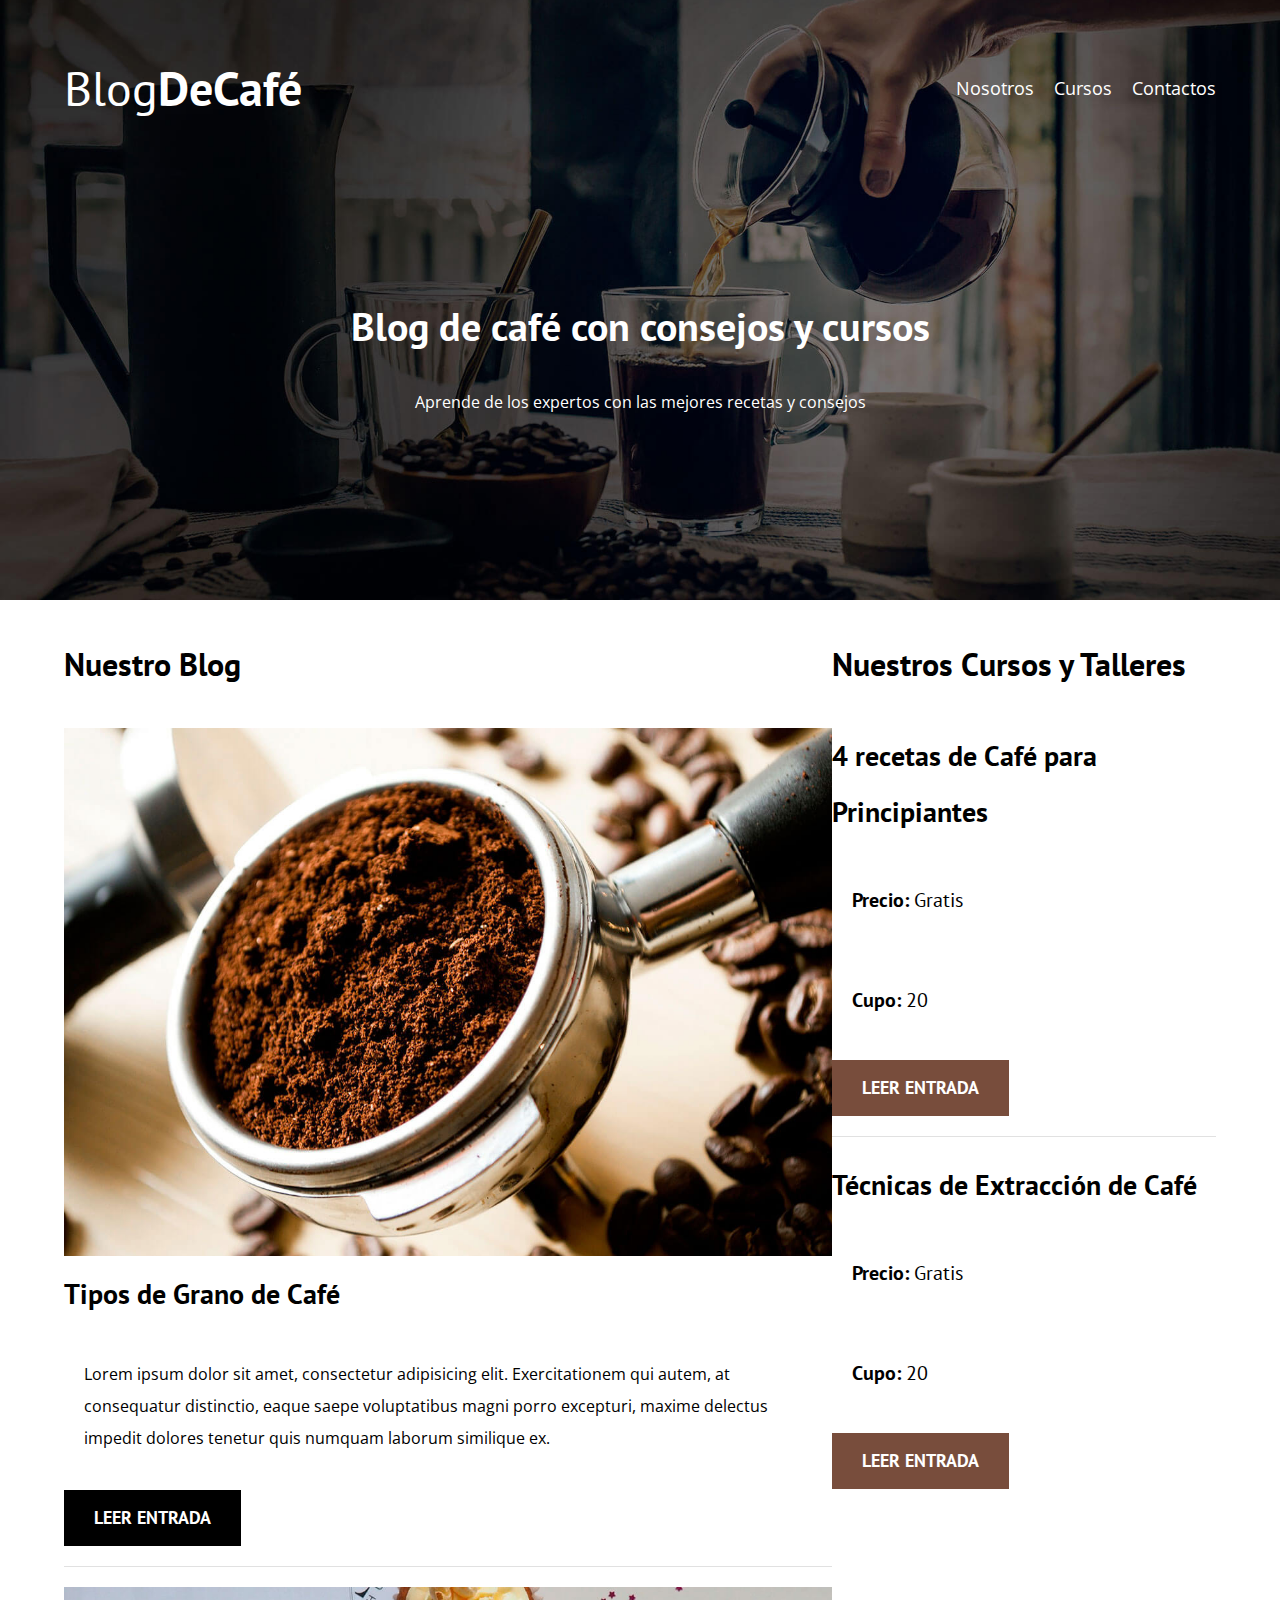
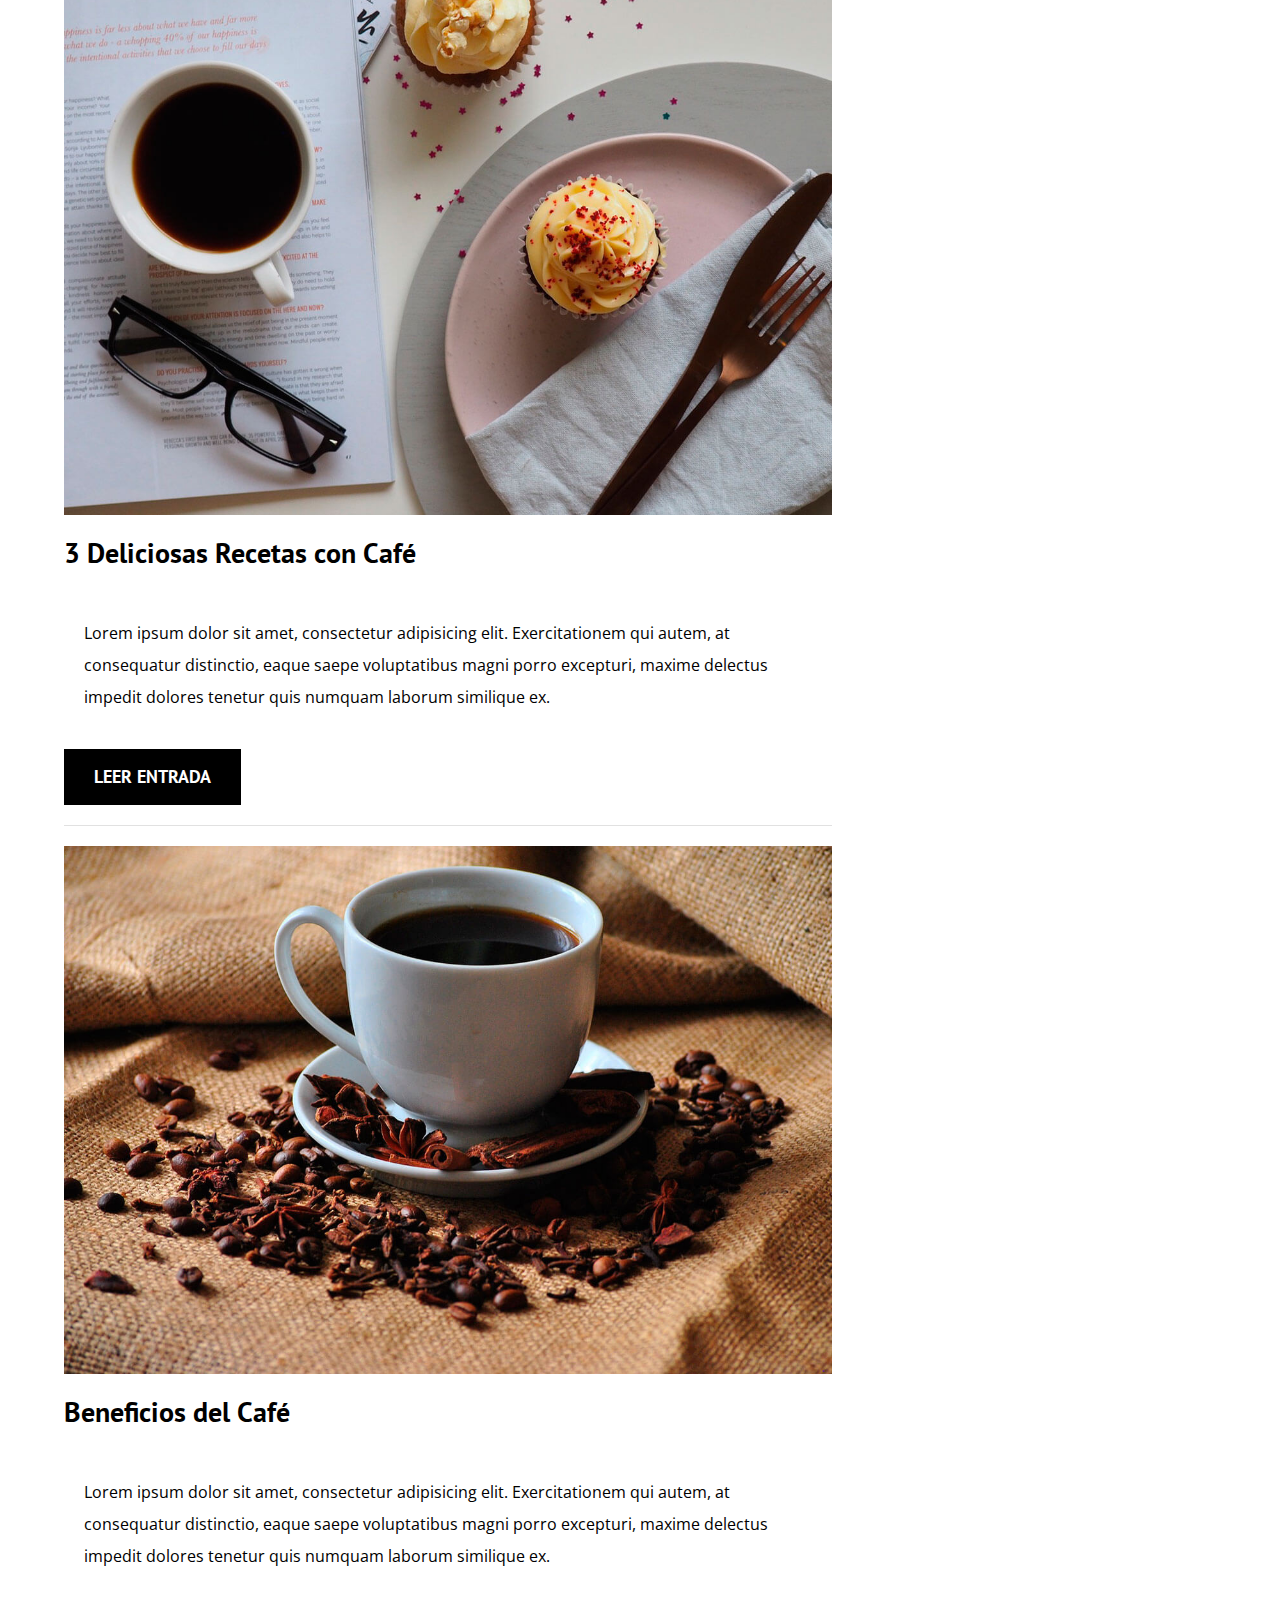
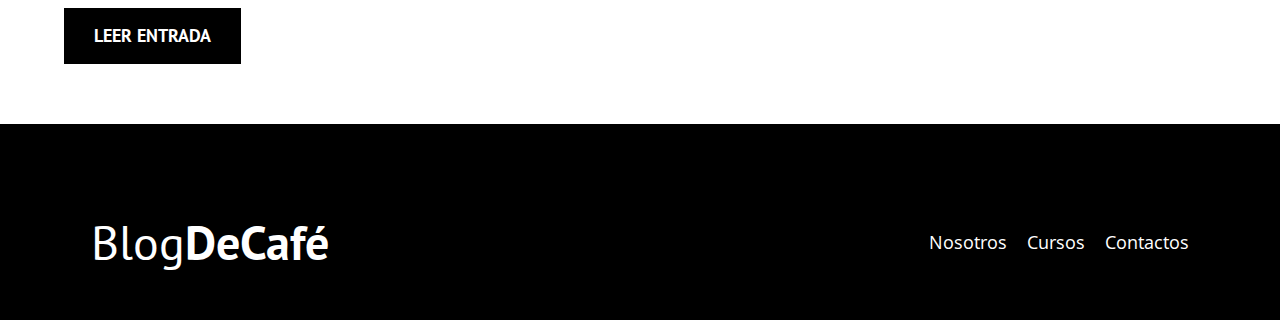
<file: blogdecafe_inicio/index.html>
<!DOCTYPE html>
<html lang="es">
<head>
    <meta charset="UTF-8">
    <meta name="viewport" content="width=device-width, initial-scale=1.0">
    <title>BlogdeCafé</title>
    <link rel="stylesheet" href="css/normalize.css">
    <link href="https://fonts.googleapis.com/css2?family=Open+Sans&family=PT+Sans:wght@400;700&display=swap" rel="stylesheet">
    <link rel="stylesheet" href="css/style.css">
   
</head>
<body>

    <header class="header">

    
    <div class="contenedor">
        <div class="barra">
            <a class="logo" href="index.html">
                <h1 class="logo__nombre no-margin centrar-texto">Blog<span class="logo__bold">DeCafé</span></h1>
            </a>
            <nav class="navegacion">
                <a href="nosotros.html" class="navegacion__enlance">Nosotros</a>
                <a href="cursos.html" class="navegacion__enlance">Cursos</a>
                <a href="contacto.html" class="navegacion__enlance">Contactos</a>
            </nav>
        </div>

    </div>    
    <div class="header__texto">
        <h2 class="no-margin">Blog de café con consejos y cursos</h2>
        <p class="no-margin">Aprende de los expertos con las mejores recetas y consejos</p>
    </div>
    </header>
    <div class="contenedor contenido-principal">
        <main class="Blog">
            <h3>Nuestro Blog</h3>
            <article class="entrada">
                <div class="entrada__imagen">
                    <img src="img/blog1.jpg" alt="imagen blog">
                </div>

                <div class="entrada__contenido">
                    <h4 class="no-margin">Tipos de Grano de Café</h4>
                    <p>Lorem ipsum dolor sit amet, consectetur adipisicing elit. Exercitationem qui autem, at consequatur distinctio, eaque saepe voluptatibus magni porro excepturi,
                         maxime delectus impedit dolores tenetur quis numquam laborum similique ex.</p>
                    <a href="entrada.html" class="boton boton--primario">Leer entrada</a>
                </div>
            </article>
            <article class="entrada">
                <div class="entrada__imagen">
                    <img src="img/blog2.jpg" alt="imagen blog">
                </div>

                <div class="entrada__contenido">
                    <h4 class="no-margin">3 Deliciosas Recetas con Café</h4>
                    <p>Lorem ipsum dolor sit amet, consectetur adipisicing elit. Exercitationem qui autem, at consequatur distinctio, eaque saepe voluptatibus magni porro excepturi,
                         maxime delectus impedit dolores tenetur quis numquam laborum similique ex.</p>
                    <a href="entrada.html" class="boton boton--primario">Leer entrada</a>
                </div>
            </article>
            <article class="entrada">
                <div class="entrada__imagen">
                    <img src="img/blog3.jpg" alt="imagen blog">
                </div>

                <div class="entrada__contenido">
                    <h4 class="no-margin">Beneficios del Café</h4>
                    <p>Lorem ipsum dolor sit amet, consectetur adipisicing elit. Exercitationem qui autem, at consequatur distinctio, eaque saepe voluptatibus magni porro excepturi,
                         maxime delectus impedit dolores tenetur quis numquam laborum similique ex.</p>
                    <a href="entrada.html" class="boton boton--primario">Leer entrada</a>
                </div>
            </article>
        </main>

        <aside class="sidebar">
            <h3>Nuestros Cursos y Talleres</h3>
            <ul class="cursos no-padding">
                <li class="widget-curso">
                    <h4 class="no-margin">4 recetas de Café para Principiantes</h4>
                        <p class="widget-curso__label">Precio:
                            <span class="widget-curso__info">Gratis</span>
                        </p>
                        <p class="widget-curso__label">Cupo:
                            <span class="widget-curso__info">20</span>
                        </p>
                        <a href="entrada.html" class="boton boton--secundario">Leer entrada</a>
                </li>

                <li class="widget-curso">
                    <h4 class="no-margin">Técnicas de Extracción de Café</h4>
                        <p class="widget-curso__label">Precio:
                            <span class="widget-curso__info">Gratis</span>
                        </p>
                        <p class="widget-curso__label">Cupo:
                            <span class="widget-curso__info">20</span>
                        </p>
                        <a href="entrada.html" class="boton boton--secundario">Leer entrada</a>
                </li>
                
            </ul>
        </aside>
    </div>
    <footer class="footer">
        <div class="contenedor">
            <div class="barra">
            <a class="logo" href="index.html">
                <h1 class="logo__nombre no-margin centrar-texto">Blog<span class="logo__bold">DeCafé</span></h1>
            </a>
            <nav class="navegacion">
                <a href="nosotros.html" class="navegacion__enlance">Nosotros</a>
                <a href="cursos.html" class="navegacion__enlance">Cursos</a>
                <a href="contacto.html" class="navegacion__enlance">Contactos</a>
            </nav>
        </div>
        </div>
    </footer>
</body>
</html>
</file>
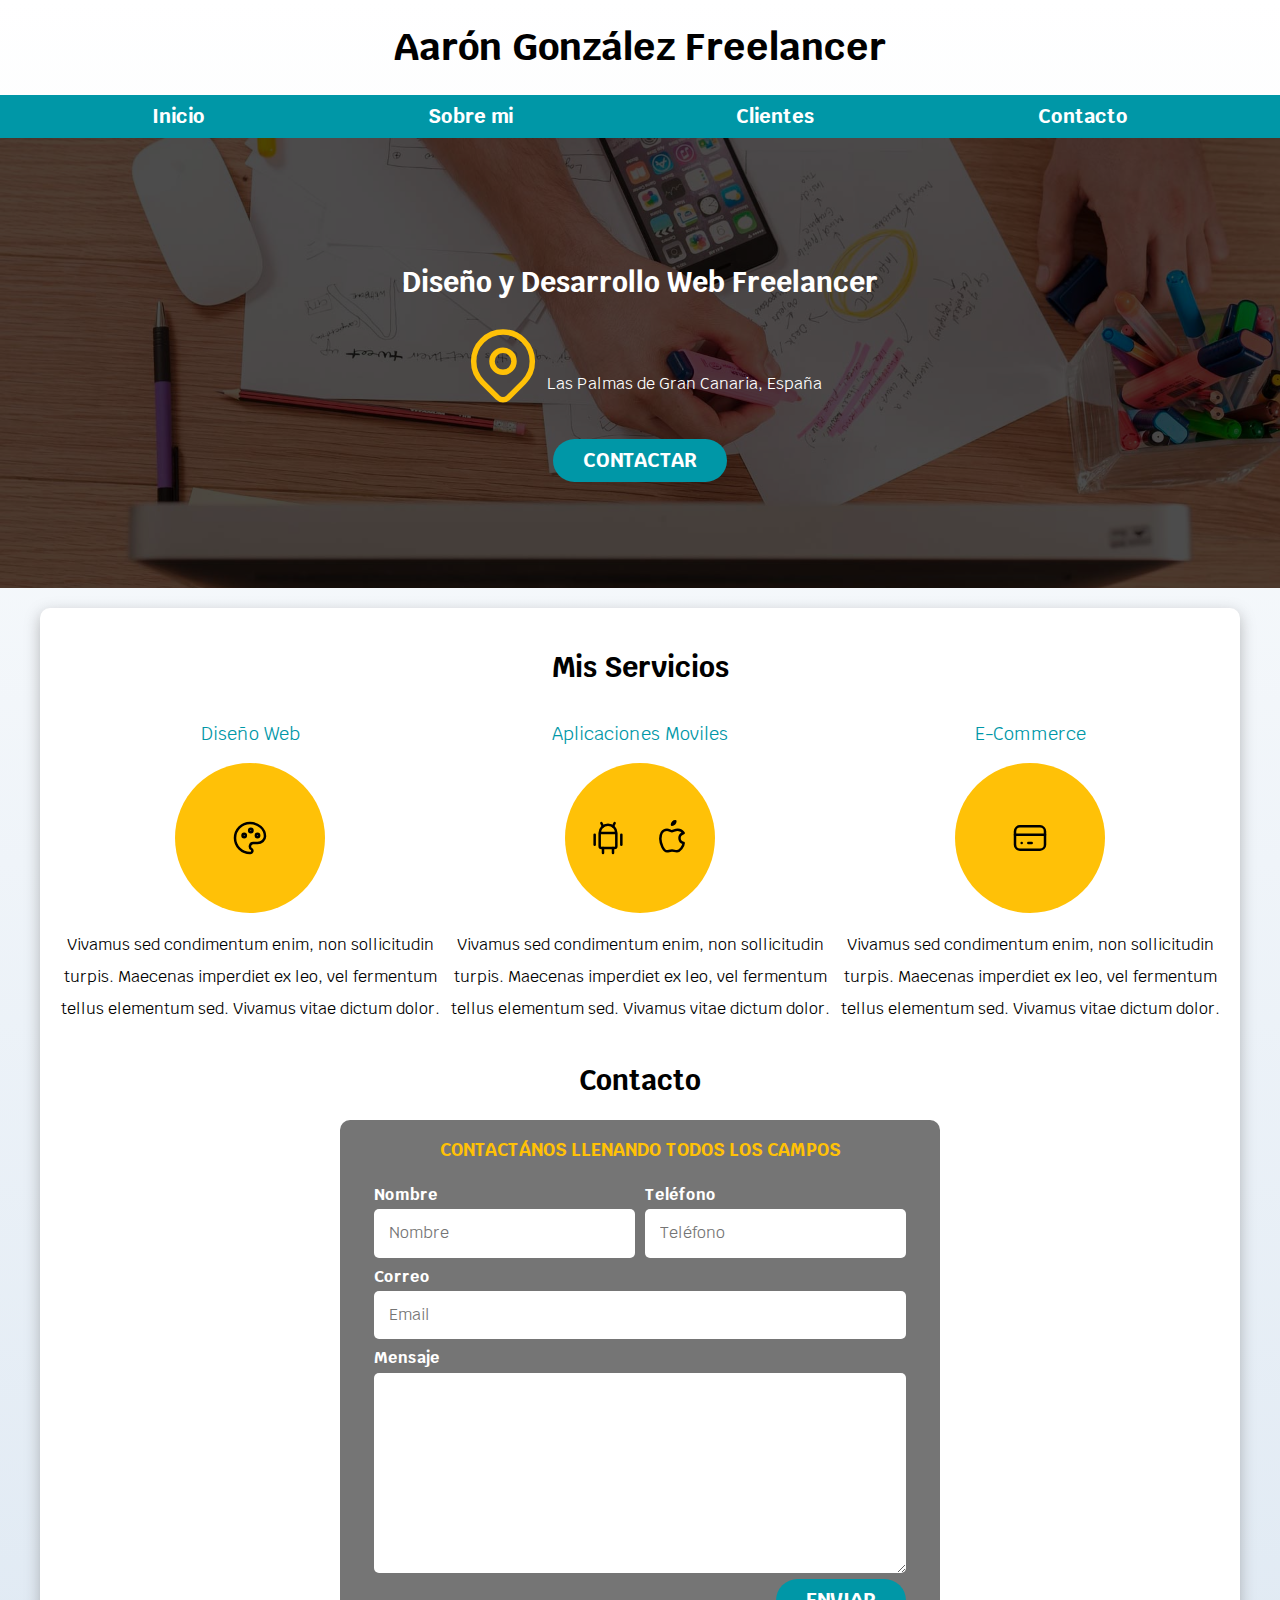
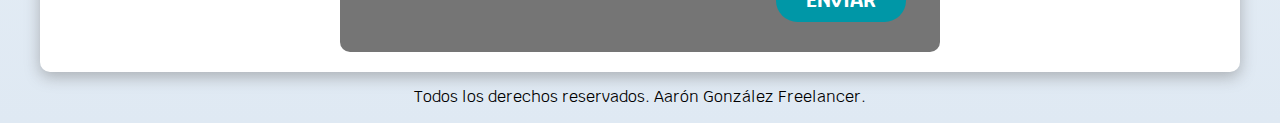
<file: freelancer/index.html>
<!DOCTYPE html>
<html lang="es">
<head>
    <meta charset="UTF-8">
    <meta name="viewport" content="width=device-width, initial-scale=1.0">
    <title>FreelancerWeb</title>
    <link rel="preload" href="/freelancer/css/normalize.css" as="style">
    <link rel="stylesheet" href="/freelancer/css/normalize.css">
    <link href="https://fonts.googleapis.com/css2?family=Krub:wght@400;700&display=swap" rel="stylesheet">
    <link rel="preload" href="/freelancer/css/styles.css" as="style">
    <link rel="stylesheet" href="/freelancer/css/styles.css">
</head>
<body>
    <header>
        <h1 class="titulo">Aarón González Freelancer</h1>
    </header>
        <div class="nav-bg">
            <nav class="navegacion-principal contenedor">
                <a href="#">Inicio</a>
                <a href="#">Sobre mi</a>
                <a href="#">Clientes</a>
                <a href="#">Contacto</a>
            </nav>
        </div> 
     <section class="hero">
        <div class=" contenido-hero">
            <h2>Diseño y Desarrollo Web Freelancer</h2>

            <div class="ubicacion">
                <svg xmlns="http://www.w3.org/2000/svg" class="icon icon-tabler icon-tabler-map-pin" width="88" height="88" viewBox="0 0 24 24" stroke-width="1.5" stroke="#FFC107" fill="none" stroke-linecap="round" stroke-linejoin="round">
                    <path stroke="none" d="M0 0h24v24H0z" fill="none"/>
                    <path d="M9 11a3 3 0 1 0 6 0a3 3 0 0 0 -6 0" />
                    <path d="M17.657 16.657l-4.243 4.243a2 2 0 0 1 -2.827 0l-4.244 -4.243a8 8 0 1 1 11.314 0z" />
                </svg>
                <P>Las Palmas de Gran Canaria, España</P>  
            </div>
            
             

             <a class="boton" href="#">Contactar</a>
        </div>
     </section>
    
     <main class="contenedor sombra">

        <h2>Mis Servicios</h2>
        <div class="servicios">
            <section class="servicio">

               <h3>Diseño Web</h3>
               <div class="iconos">
                    <svg xmlns="http://www.w3.org/2000/svg" class="icon icon-tabler icon-tabler-palette" width="40" height="40" viewBox="0 0 24 24" stroke-width="1.5" stroke="#000000" fill="none" stroke-linecap="round" stroke-linejoin="round">
                        <path stroke="none" d="M0 0h24v24H0z" fill="none"/>
                        <path d="M12 21a9 9 0 0 1 0 -18c4.97 0 9 3.582 9 8c0 1.06 -.474 2.078 -1.318 2.828c-.844 .75 -1.989 1.172 -3.182 1.172h-2.5a2 2 0 0 0 -1 3.75a1.3 1.3 0 0 1 -1 2.25" />
                        <path d="M8.5 10.5m-1 0a1 1 0 1 0 2 0a1 1 0 1 0 -2 0" />
                        <path d="M12.5 7.5m-1 0a1 1 0 1 0 2 0a1 1 0 1 0 -2 0" />
                        <path d="M16.5 10.5m-1 0a1 1 0 1 0 2 0a1 1 0 1 0 -2 0" />
                    </svg>
                    
                </div> 
                <p>Vivamus sed condimentum enim, non sollicitudin turpis. Maecenas imperdiet ex leo, vel fermentum tellus elementum sed. Vivamus vitae dictum dolor.</p>   
            </section>
        
            <section class="servicio"> 
                <h3>Aplicaciones Moviles</h3>
                <div class="iconos">
                    <svg xmlns="http://www.w3.org/2000/svg" class="icon icon-tabler icon-tabler-brand-android" width="40" height="40" viewBox="0 0 24 24" stroke-width="1.5" stroke="#000000" fill="none" stroke-linecap="round" stroke-linejoin="round">
                        <path stroke="none" d="M0 0h24v24H0z" fill="none"/>
                        <path d="M4 10l0 6" />
                        <path d="M20 10l0 6" />
                        <path d="M7 9h10v8a1 1 0 0 1 -1 1h-8a1 1 0 0 1 -1 -1v-8a5 5 0 0 1 10 0" />
                        <path d="M8 3l1 2" />
                        <path d="M16 3l-1 2" />
                        <path d="M9 18l0 3" />
                        <path d="M15 18l0 3" />
                    </svg>
                    <svg xmlns="http://www.w3.org/2000/svg" class="icon icon-tabler icon-tabler-brand-apple" width="40" height="40" viewBox="0 0 24 24" stroke-width="1.5" stroke="#000000" fill="none" stroke-linecap="round" stroke-linejoin="round">
                        <path stroke="none" d="M0 0h24v24H0z" fill="none"/>
                        <path d="M9 7c-3 0 -4 3 -4 5.5c0 3 2 7.5 4 7.5c1.088 -.046 1.679 -.5 3 -.5c1.312 0 1.5 .5 3 .5s4 -3 4 -5c-.028 -.01 -2.472 -.403 -2.5 -3c-.019 -2.17 2.416 -2.954 2.5 -3c-1.023 -1.492 -2.951 -1.963 -3.5 -2c-1.433 -.111 -2.83 1 -3.5 1c-.68 0 -1.9 -1 -3 -1z" />
                        <path d="M12 4a2 2 0 0 0 2 -2a2 2 0 0 0 -2 2" />
                    </svg>
                    
                </div>
                <p>Vivamus sed condimentum enim, non sollicitudin turpis. Maecenas imperdiet ex leo, vel fermentum tellus elementum sed. Vivamus vitae dictum dolor.</p>
            </section>
       
            <section class="servicio">
                <h3>E-Commerce</h3>
                <div class="iconos">
                    <svg xmlns="http://www.w3.org/2000/svg" class="icon icon-tabler icon-tabler-credit-card" width="40" height="40" viewBox="0 0 24 24" stroke-width="1.5" stroke="#000000" fill="none" stroke-linecap="round" stroke-linejoin="round">
                        <path stroke="none" d="M0 0h24v24H0z" fill="none"/>
                        <path d="M3 5m0 3a3 3 0 0 1 3 -3h12a3 3 0 0 1 3 3v8a3 3 0 0 1 -3 3h-12a3 3 0 0 1 -3 -3z" />
                        <path d="M3 10l18 0" />
                        <path d="M7 15l.01 0" />
                        <path d="M11 15l2 0" />
                    </svg> 
                </div>
                <p>Vivamus sed condimentum enim, non sollicitudin turpis. Maecenas imperdiet ex leo, vel fermentum tellus elementum sed. Vivamus vitae dictum dolor.</p>
            </section>
        </div><!--class servicios-->
    

    
        <section>
            <h2>Contacto</h2>

            <form class="formulario">
                <fieldset>
                    <legend>Contactános llenando todos los campos </legend>

                    <div class="contenedor-campos">
                        <div class="campo">
                            <label for="">Nombre</label>
                            <input class="input-text" type="text" placeholder="Nombre">
                        </div>

                        <div class="campo">
                            <label for="">Teléfono</label>
                            <input class="input-text" type="tel" placeholder="Teléfono">
                        </div>

                        <div class="campo">
                            <label for="">Correo</label>
                            <input class="input-text" type="email" placeholder="Email">
                        </div>

                        <div class="campo">
                            <label for="">Mensaje</label>
                            <textarea class="input-text" ></textarea>
                        </div>
                    </div><!--contenedor-campos-->
                    <div class="alinear-derecha flex">
                        <input type="submit" value="Enviar" class="boton w-100">
                    </div>
                    
                </fieldset>
            </form>
        </section>
    </main>
    <footer class="footer"> 
    <p>Todos los derechos reservados. Aarón González Freelancer.</p>
    </footer>

</body>
</html>
</file>
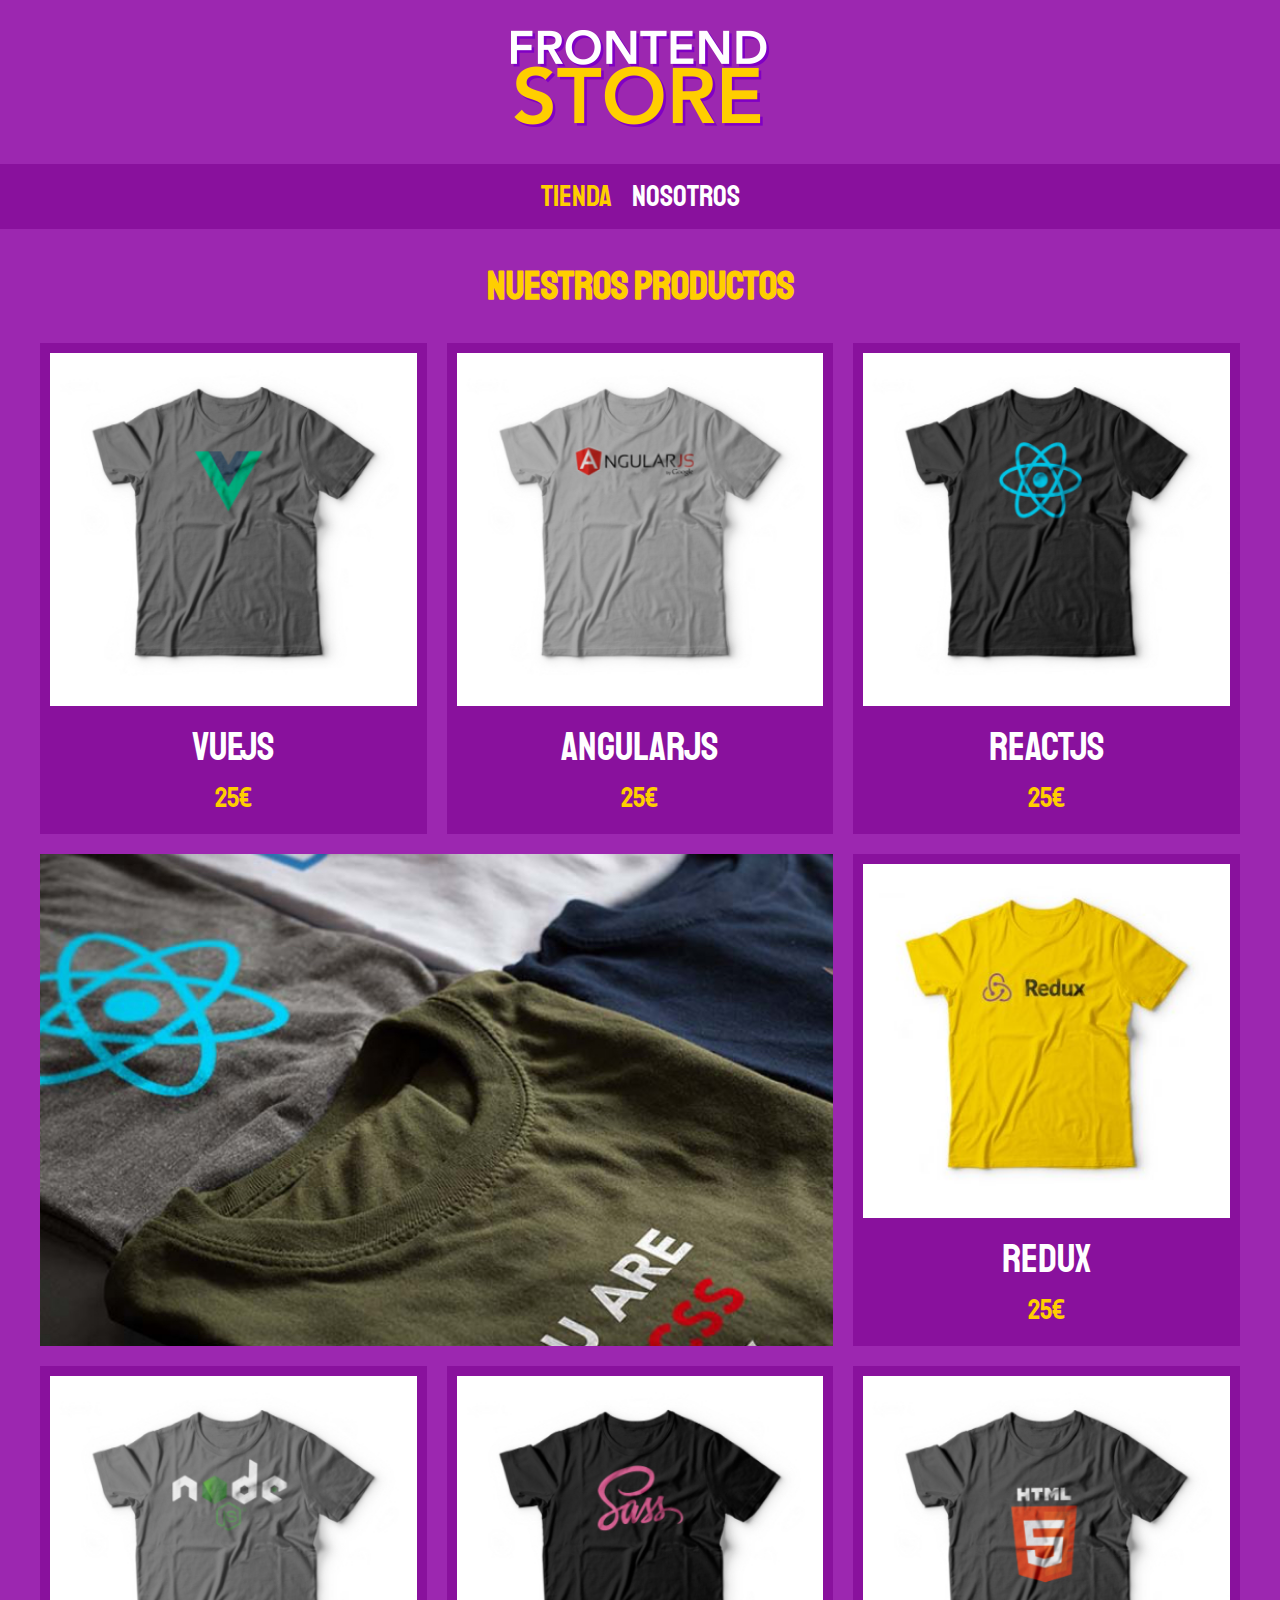
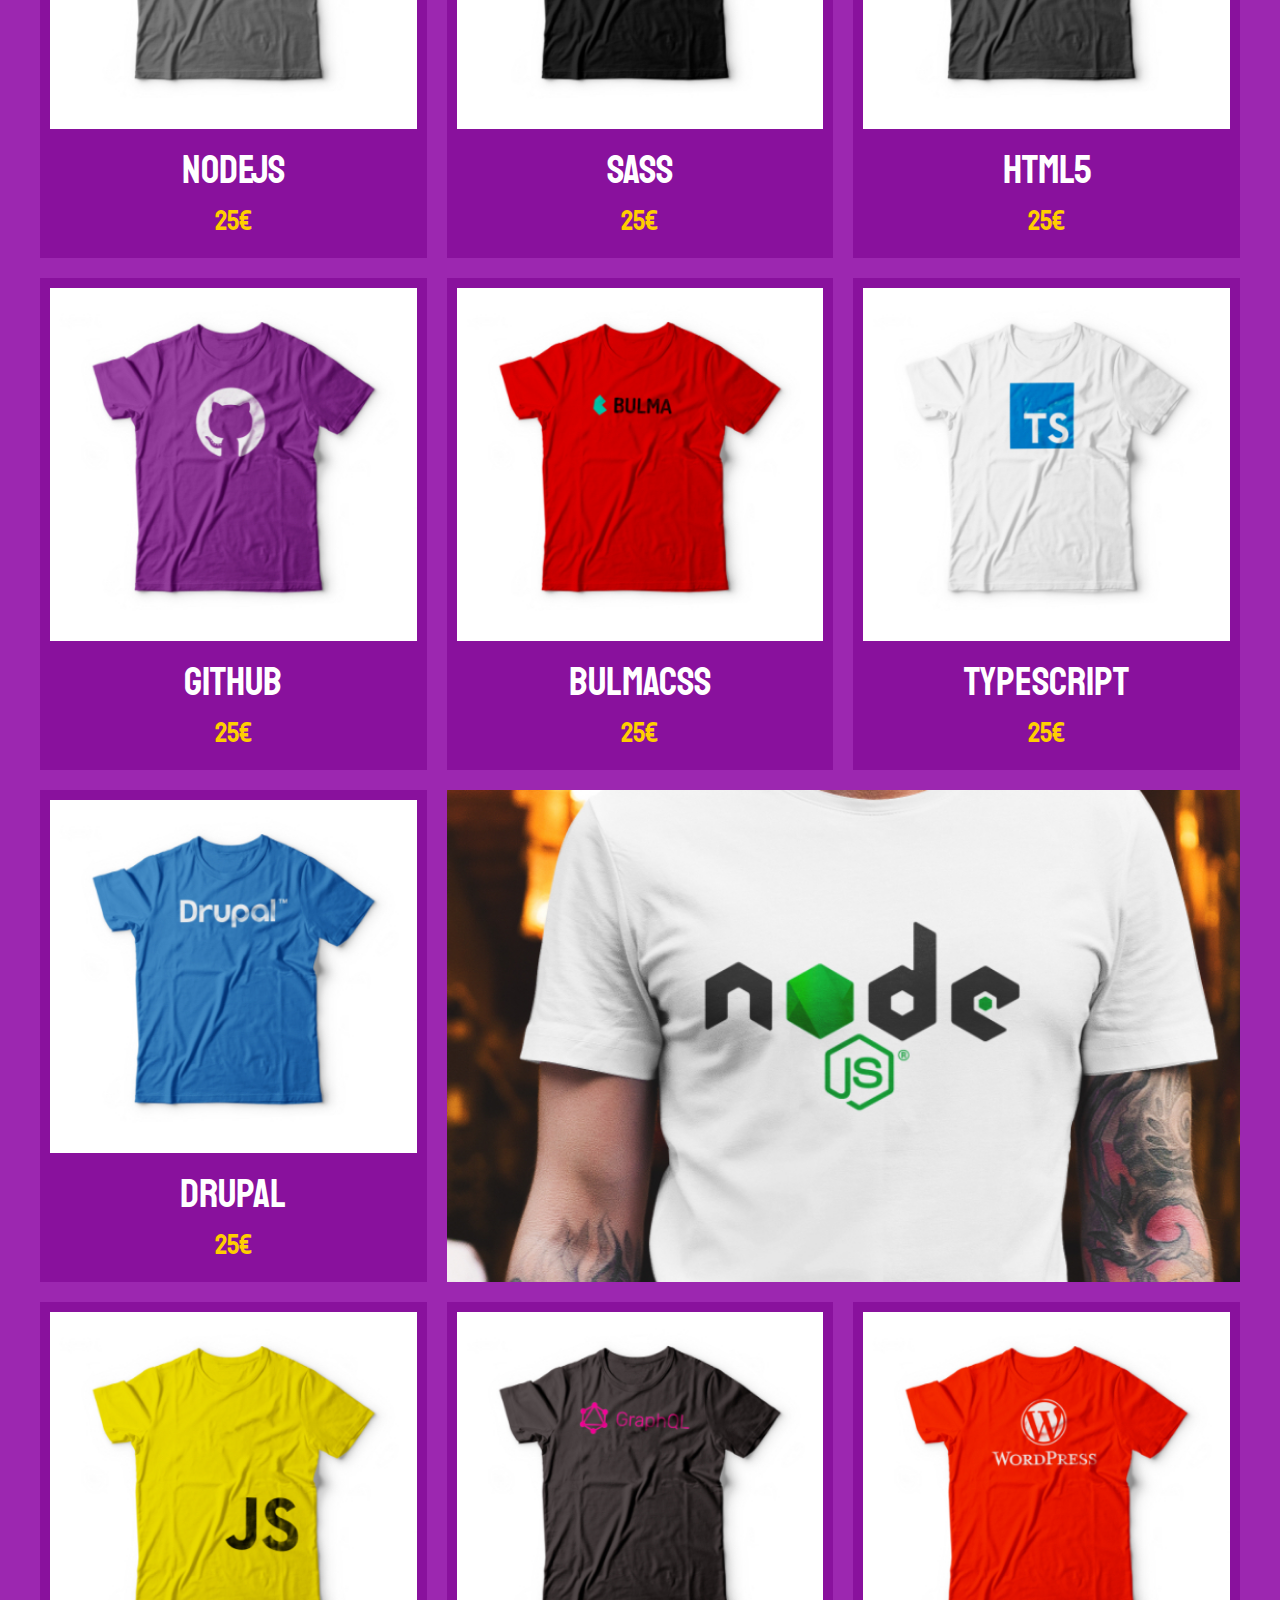
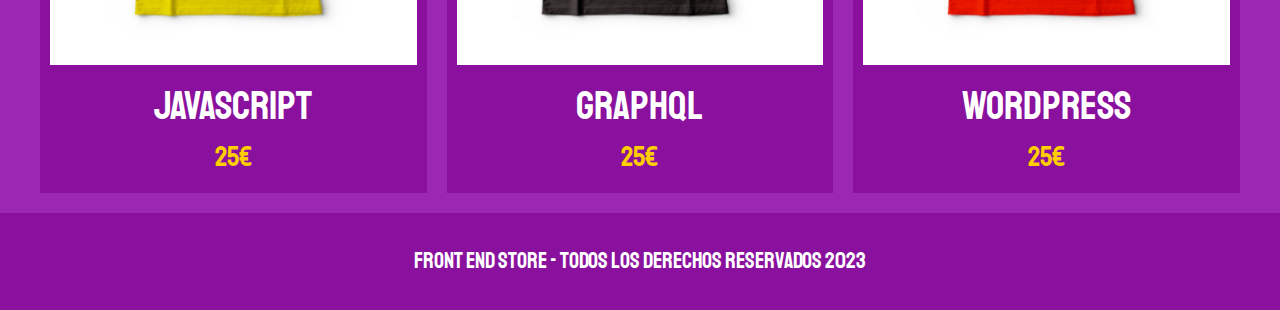
<file: Frontendstore/index.html>
<!DOCTYPE html>
<html lang="es">
<head>
    <meta charset="UTF-8">
    <meta name="viewport" content="width=device-width, initial-scale=1.0">
    <title>FrontEnd Store</title>
    <link rel="stylesheet" href="css/normalize.css">
    <link rel="stylesheet" href="css/styles.css">
    <link rel="preconnect" href="https://fonts.googleapis.com">
    <link rel="preconnect" href="https://fonts.gstatic.com" crossorigin>
    <link href="https://fonts.googleapis.com/css2?family=Staatliches&display=swap" rel="stylesheet"> 
</head>
<body>
    <header class="header">
        <a href="index.html">
            <img class="header__logo" src="media/img/logo.png" alt="Logo">
        </a>
    </header>

    <nav class="navegacion">
        <a class="navegacion__enlance navegacion__enlance--activo" href="index.html">Tienda</a>
        <a class="navegacion__enlance" href="nosotros.html">Nosotros</a>
    </nav>

    <main class="contenedor">
        <h1>Nuestros Productos</h1>
        <div class="grid">
            <div class="producto">
                <a href="producto.html">
                    <img class="producto__imagen" src="media/img/1.jpg" alt="camisa">
                    <div class="producto__informacion">
                        <p class="producto__nombre">VueJs</p>
                        <p class="producto__precio">25€</p>
                    </div>
                </a>
            </div><!--.producto-->
            <div class="producto">
                <a href="producto.html">
                    <img class="producto__imagen" src="media/img/2.jpg" alt="camisa">
                    <div class="producto__informacion">
                        <p class="producto__nombre">AngularJs</p>
                        <p class="producto__precio">25€</p>
                    </div>
                </a>
            </div><!--.producto-->
            <div class="producto">
                <a href="producto.html">
                    <img class="producto__imagen" src="media/img/3.jpg" alt="camisa">
                    <div class="producto__informacion">
                        <p class="producto__nombre">ReactJs</p>
                        <p class="producto__precio">25€</p>
                    </div>
                </a>
            </div><!--.producto-->
            <div class="producto">
                <a href="producto.html">
                    <img class="producto__imagen" src="media/img/4.jpg" alt="camisa">
                    <div class="producto__informacion">
                        <p class="producto__nombre">Redux</p>
                        <p class="producto__precio">25€</p>
                    </div>
                </a>
            </div><!--.producto-->
            <div class="producto">
                <a href="producto.html">
                    <img class="producto__imagen" src="media/img/5.jpg" alt="camisa">
                    <div class="producto__informacion">
                        <p class="producto__nombre">NodeJs</p>
                        <p class="producto__precio">25€</p>
                    </div>
                </a>
            </div><!--.producto-->
            <div class="producto">
                <a href="producto.html">
                    <img class="producto__imagen" src="media/img/6.jpg" alt="camisa">
                    <div class="producto__informacion">
                        <p class="producto__nombre">SASS</p>
                        <p class="producto__precio">25€</p>
                    </div>
                </a>
            </div><!--.producto-->
            <div class="producto">
                <a href="producto.html">
                    <img class="producto__imagen" src="media/img/7.jpg" alt="camisa">
                    <div class="producto__informacion">
                        <p class="producto__nombre">HTML5</p>
                        <p class="producto__precio">25€</p>
                    </div>
                </a>
            </div><!--.producto-->
            <div class="producto">
                <a href="producto.html">
                    <img class="producto__imagen" src="media/img/8.jpg" alt="camisa">
                    <div class="producto__informacion">
                        <p class="producto__nombre">GitHub</p>
                        <p class="producto__precio">25€</p>
                    </div>
                </a>
            </div><!--.producto-->
            <div class="producto">
                <a href="producto.html">
                    <img class="producto__imagen" src="media/img/9.jpg" alt="camisa">
                    <div class="producto__informacion">
                        <p class="producto__nombre">BulmaCSS</p>
                        <p class="producto__precio">25€</p>
                    </div>
                </a>
            </div><!--.producto-->
            <div class="producto">
                <a href="producto.html">
                    <img class="producto__imagen" src="media/img/10.jpg" alt="camisa">
                    <div class="producto__informacion">
                        <p class="producto__nombre">TypeScript</p>
                        <p class="producto__precio">25€</p>
                    </div>
                </a>
            </div><!--.producto-->
            <div class="producto">
                <a href="producto.html">
                    <img class="producto__imagen" src="media/img/11.jpg" alt="camisa">
                    <div class="producto__informacion">
                        <p class="producto__nombre">Drupal</p>
                        <p class="producto__precio">25€</p>
                    </div>
                </a>
            </div><!--.producto-->
            <div class="producto">
                <a href="producto.html">
                    <img class="producto__imagen" src="media/img/12.jpg" alt="camisa">
                    <div class="producto__informacion">
                        <p class="producto__nombre">JavaScript</p>
                        <p class="producto__precio">25€</p>
                    </div>
                </a>
            </div><!--.producto-->
            <div class="producto">
                <a href="producto.html">
                    <img class="producto__imagen" src="media/img/13.jpg" alt="camisa">
                    <div class="producto__informacion">
                        <p class="producto__nombre">GraphQL</p>
                        <p class="producto__precio">25€</p>
                    </div>
                </a>
            </div><!--.producto-->
            <div class="producto">
                <a href="producto.html">
                    <img class="producto__imagen" src="media/img/14.jpg" alt="camisa">
                    <div class="producto__informacion">
                        <p class="producto__nombre">Wordpress</p>
                        <p class="producto__precio">25€</p>
                    </div>
                </a>
            </div><!--.producto-->
            <div class="grafico grafico__camisas"></div>
            <div class="grafico grafico__node"></div>
        </div>
    </main>

    <footer class="footer">
        <p class="footer__texto">Front End Store - Todos los derechos Reservados 2023</p>
    </footer>
</body>
</html>
</file>
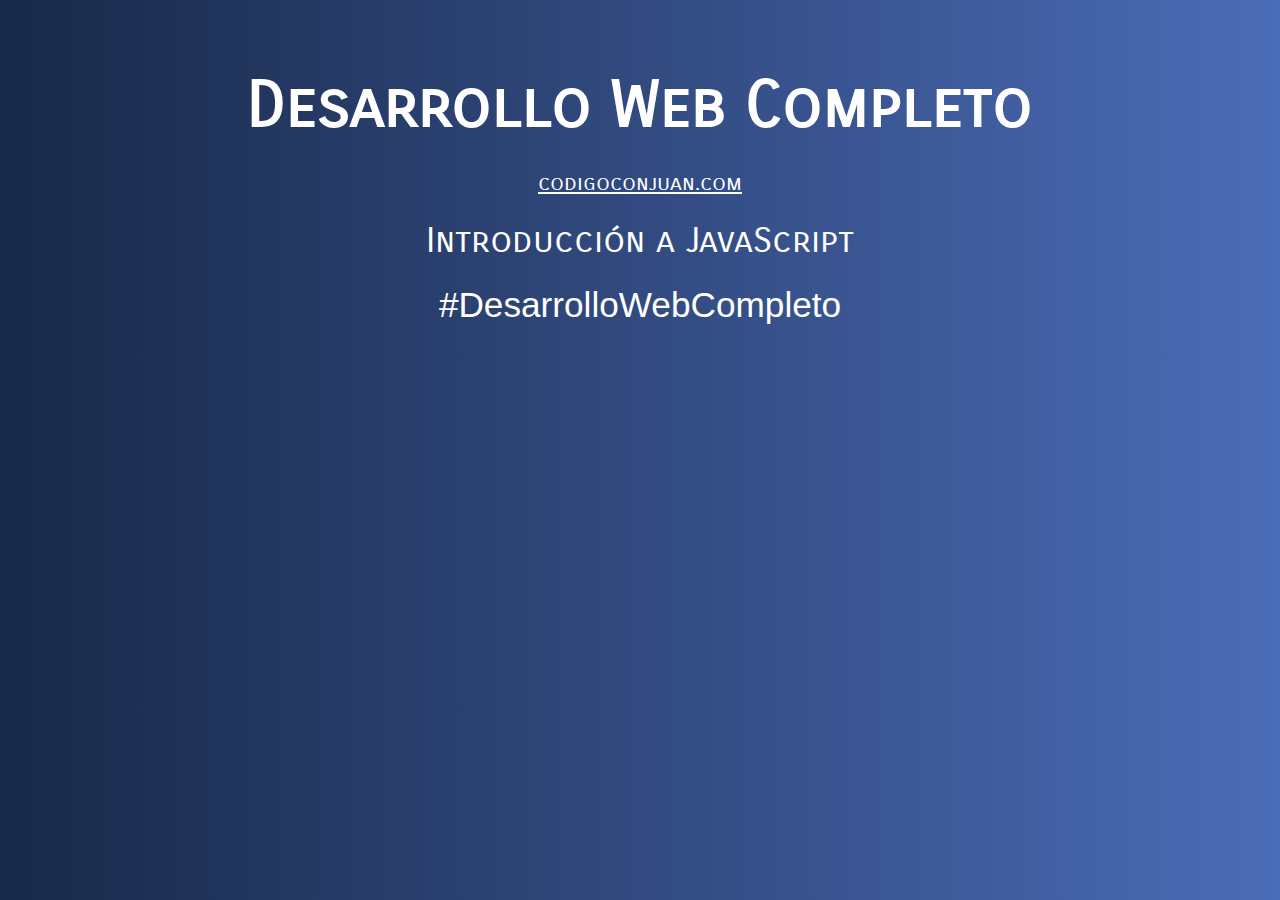
<file: IntroduccionJS/index.html>
<!DOCTYPE html>
<html lang="en">
<head>
    <meta charset="UTF-8">
    <meta name="viewport" content="width=device-width, initial-scale=1.0">
    <title>Introducción JavaScript - Desarrollo Web Completo</title>
    <link href="https://fonts.googleapis.com/css2?family=Carrois+Gothic+SC&display=swap" rel="stylesheet"> 
    <link rel="stylesheet" href="css/style.css">
</head>
<body>

    <div class="contenido">
        <h1>Desarrollo Web Completo</h1>
        <a href="http://www.codigoconjuan.com" target="_blank">codigoconjuan.com</a>
        <p>Introducción a JavaScript</p>
        <p class="hashtag">#DesarrolloWebCompleto</p>
    </div>

<script src="/js/variables.js"></script>
</body>
</html>
</file>
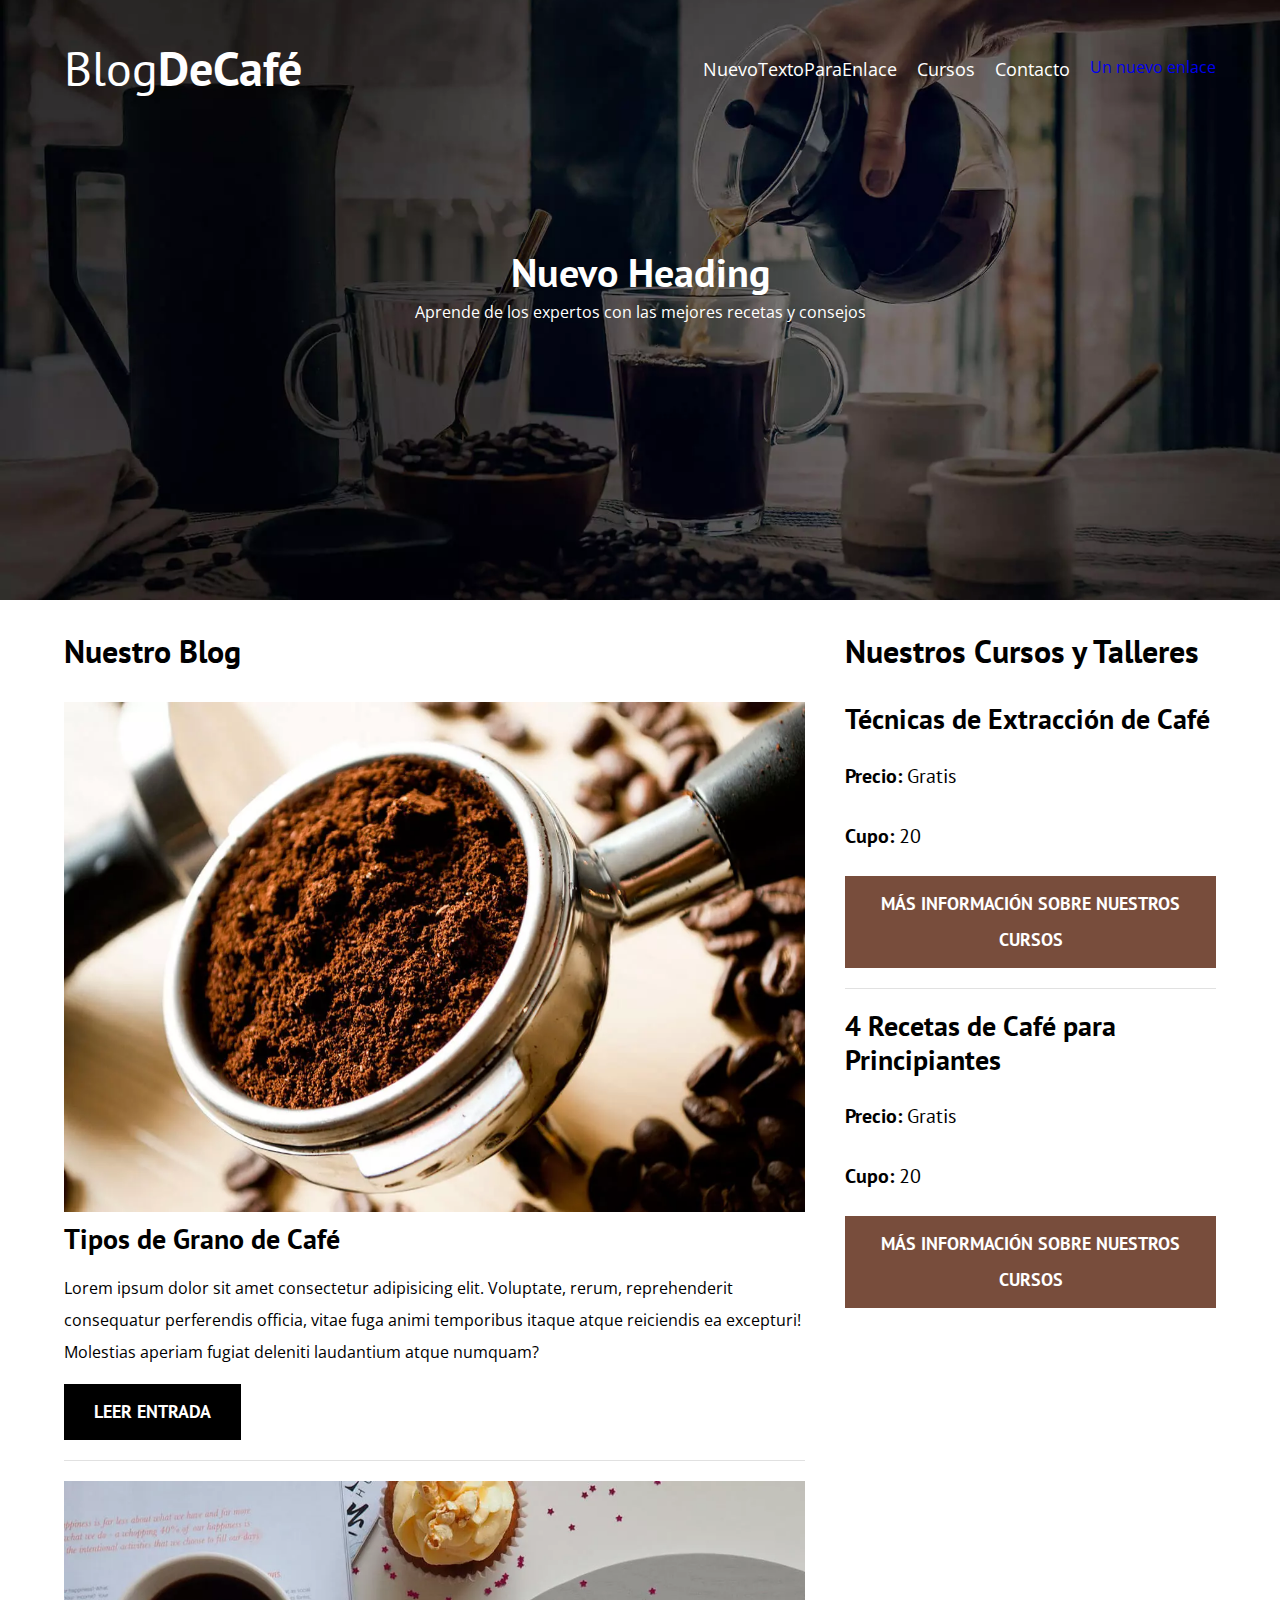
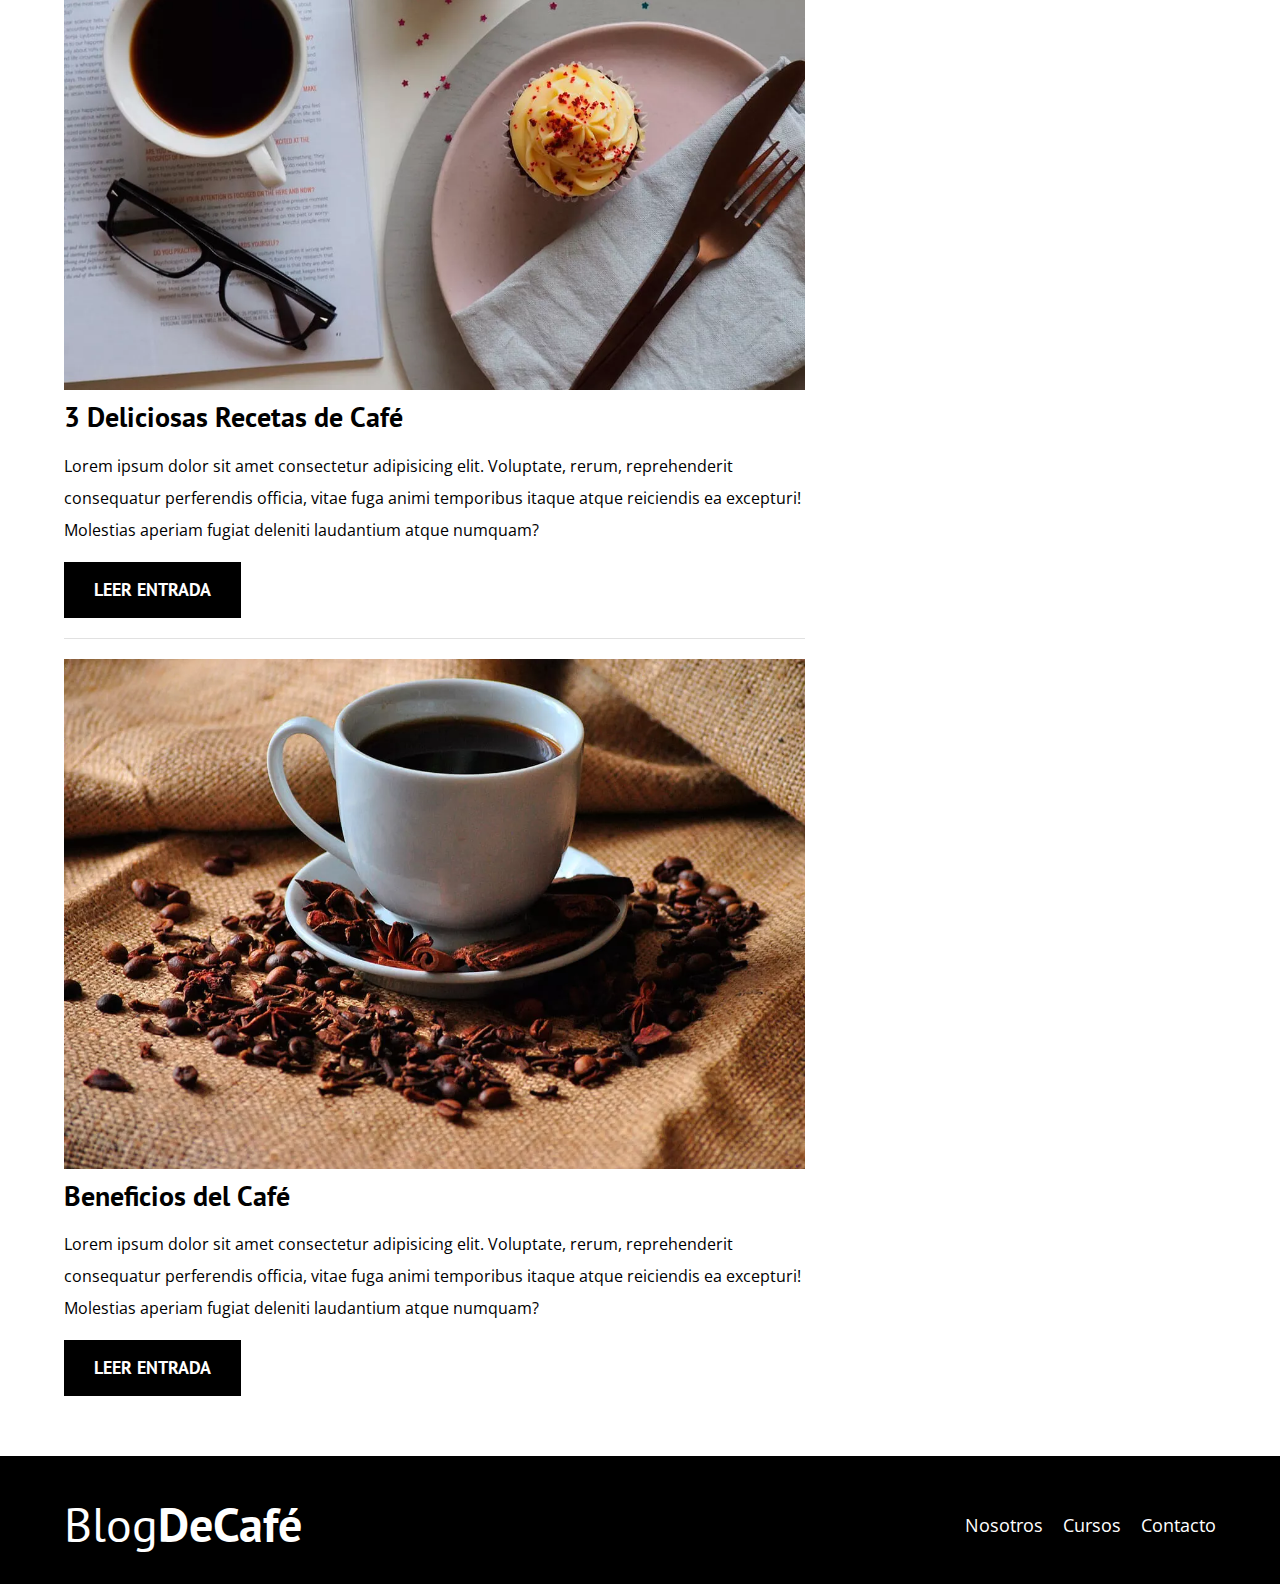
<file: JavaScript_DOM_Eventos_inicio/index.html>
<!DOCTYPE html>
<html lang="en">
<head>
    <meta charset="UTF-8">
    <meta name="viewport" content="width=device-width, initial-scale=1.0">
    <title>BlogDeCafé</title>
    <meta name="description" content="Página web de blog de café">

    <!-- Prefetch -->
    <link rel="prefetch" href="nosotros.html" as="document">

    <!-- Preload -->
    <link rel="preload" href="css/normalize.css" as="style">
    <link rel="stylesheet" href="css/normalize.css">

    <link rel="preload" href="https://fonts.googleapis.com/css2?family=Open+Sans&family=PT+Sans:wght@400;700&display=swap"  crossorigin="crossorigin" as="font">
    <link href="https://fonts.googleapis.com/css2?family=Open+Sans&family=PT+Sans:wght@400;700&display=swap" rel="stylesheet">
    
    <link rel="preload" href="css/style.css" as="style">
    <link rel="stylesheet" href="css/style.css">
</head>
<body>

    <header class="header">

        <div class="contenedor">
            <div class="barra">
                <a class="logo" href="index.html">
                    <h1 class="logo__nombre no-margin centrar-texto">Blog<span class="logo__bold">DeCafé</span></h1>
                </a>

                <nav class="navegacion">
                    <a href="nosotros.html" class="navegacion__enlace">Nosotros</a>
                    <a href="cursos.html" class="navegacion__enlace">Cursos</a>
                    <a href="contacto.html" class="navegacion__enlace">Contacto</a>
                </nav>
            </div>
        </div>

        <div class="header__texto">
            <h2 class="heading__texto no-margin">Blog de café con consejos y cursos</h2>
            <p class="no-margin">Aprende de los expertos con las mejores recetas y consejos</p>
        </div>
    </header>

    <div class="contenedor contenido-principal">
        <main class="blog">
            <h3>Nuestro Blog</h3>

            <article class="entrada">
                <div class="entrada__imagen">
                    <picture>
                        <source loading="lazy"  srcset="img/blog1.webp" type="image/webp">
                        <img loading="lazy" src="img/blog1.jpg" alt="imagen blog"> 
                    </picture>
                </div>

                <div class="entrada__contenido">
                    <h4 class="no-margin">Tipos de Grano de Café</h4>
                    <p>Lorem ipsum dolor sit amet consectetur adipisicing elit. Voluptate, rerum, reprehenderit consequatur perferendis officia, vitae fuga animi temporibus itaque atque reiciendis ea excepturi! Molestias aperiam fugiat deleniti laudantium atque numquam?</p>
                    <a href="entrada.html" class="boton boton--primario">Leer Entrada</a>
                </div>
            </article>

            <article class="entrada">
                <div class="entrada__imagen">
                    <picture>
                        <source loading="lazy"  srcset="img/blog2.webp" type="image/webp">
                        <img loading="lazy" src="img/blog2.jpg" alt="imagen blog"> 
                    </picture>
                </div>

                <div class="entrada__contenido">
                    <h4 class="no-margin">3 Deliciosas Recetas de Café</h4>
                    <p>Lorem ipsum dolor sit amet consectetur adipisicing elit. Voluptate, rerum, reprehenderit consequatur perferendis officia, vitae fuga animi temporibus itaque atque reiciendis ea excepturi! Molestias aperiam fugiat deleniti laudantium atque numquam?</p>
                    <a href="entrada.html" class="boton boton--primario">Leer Entrada</a>
                </div>
            </article>

            <article class="entrada">
                <div class="entrada__imagen">
                    <picture>
                        <source loading="lazy"  srcset="img/blog3.webp" type="image/webp">
                        <img loading="lazy" src="img/blog3.jpg" alt="imagen blog"> 
                    </picture>
                </div>

                <div class="entrada__contenido">
                    <h4 class="no-margin">Beneficios del Café</h4>
                    <p>Lorem ipsum dolor sit amet consectetur adipisicing elit. Voluptate, rerum, reprehenderit consequatur perferendis officia, vitae fuga animi temporibus itaque atque reiciendis ea excepturi! Molestias aperiam fugiat deleniti laudantium atque numquam?</p>
                    <a href="entrada.html" class="boton boton--primario">Leer Entrada</a>
                </div>
            </article>
        </main>
        <aside class="sidebar">
            <h3>Nuestros Cursos y Talleres</h3>

            <ul class="cursos no-padding">
                <li class="widget-curso">
                    <h4 class="no-margin">Técnicas de Extracción de Café</h4>
                    <p class="widget-curso__label">Precio: 
                        <span class="widget-curso__info">Gratis</span>
                    </p>
                    <p class="widget-curso__label">Cupo: 
                        <span class="widget-curso__info">20</span>
                    </p>
                    <a href="entrada.html" class="boton boton--secundario">Más Información sobre nuestros cursos</a>
                </li>

                <li class="widget-curso">
                    <h4 class="no-margin">4 Recetas de Café para Principiantes</h4>
                    <p class="widget-curso__label">Precio: 
                        <span class="widget-curso__info">Gratis</span>
                    </p>
                    <p class="widget-curso__label">Cupo: 
                        <span class="widget-curso__info">20</span>
                    </p>
                    <a href="entrada.html" class="boton boton--secundario">Más Información sobre nuestros cursos</a>
                </li>
            </ul>
        </aside>
    </div>

    <footer class="footer">
        <div class="contenedor">
            <div class="barra">
                <a class="logo" href="index.html">
                    <h1 class="logo__nombre no-margin centrar-texto">Blog<span class="logo__bold">DeCafé</span></h1>
                </a>

                <nav class="navegacion">
                    <a href="nosotros.html" class="navegacion__enlace">Nosotros</a>
                    <a href="cursos.html" class="navegacion__enlace">Cursos</a>
                    <a href="contacto.html" class="navegacion__enlace">Contacto</a>
                </nav>
            </div>
        </div>
    </footer>
    
    <script src="js/modernizr.js"></script>
    <script src="js/script.js"></script>
</body>
</html>
</file>
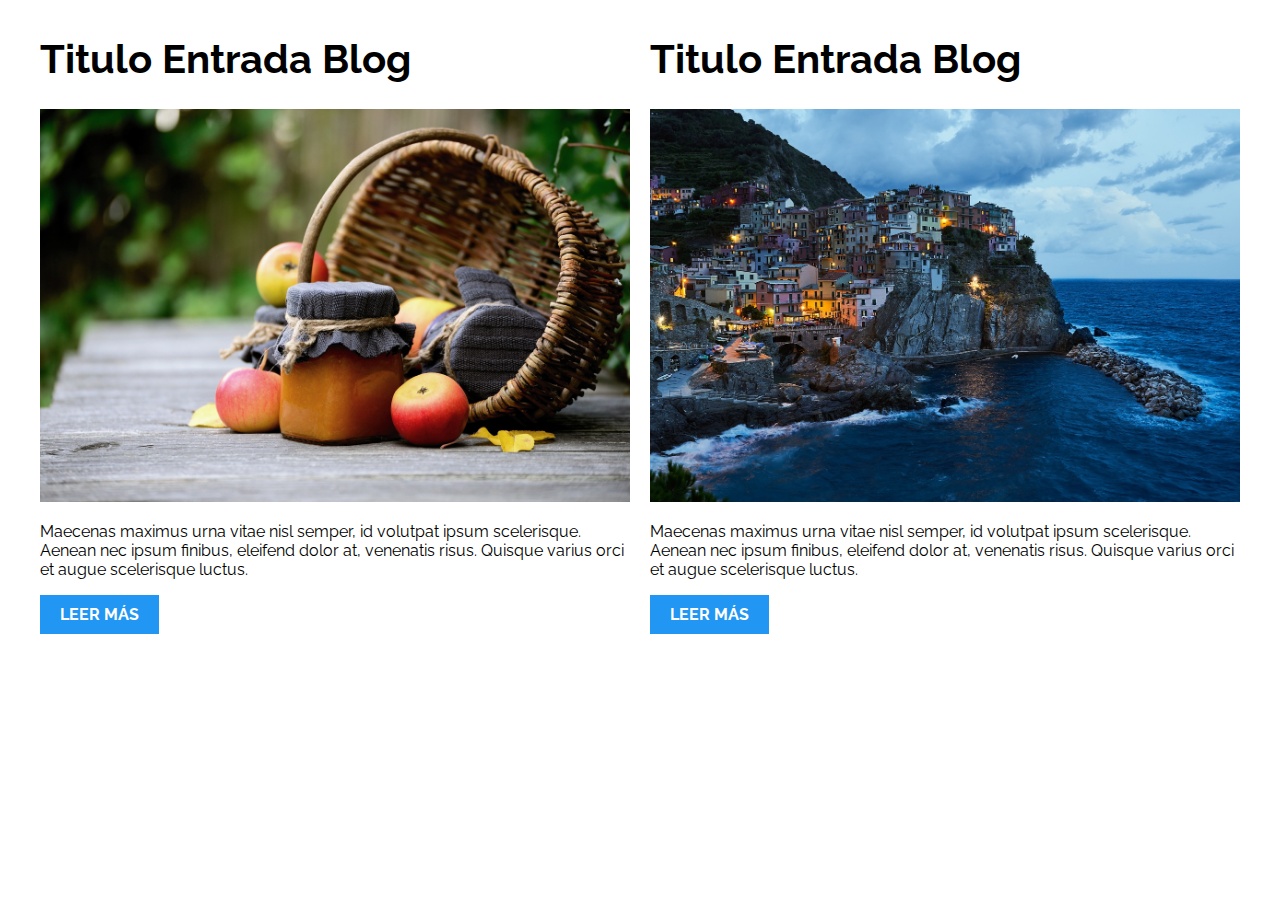
<file: PatronesRWD/PatronesRWD/01-2columnas_iguales_css_grid/index.html>
<!DOCTYPE html>
<html>

<head>
    <meta charset="utf-8">
    <title>Patrones Responsive Web Design - 2 Columnas</title>
    <link rel="stylesheet" href="https://necolas.github.io/normalize.css/8.0.1/normalize.css">
    <link href="https://fonts.googleapis.com/css?family=Raleway:400,700,900" rel="stylesheet">
    <link rel="stylesheet" href="css/styles.css">
    <meta name="viewport" content="width=device-width, initial-scale=1">
</head>

<body>

    <div class="contenedor dos-columnas">
        <article class="entrada-blog">
            <h1>Titulo Entrada Blog</h1>
            <img src="img/imagen1.jpg">
            <p>Maecenas maximus urna vitae nisl semper, id volutpat ipsum scelerisque. Aenean nec ipsum finibus, eleifend dolor at, venenatis risus. Quisque varius orci et augue scelerisque luctus.</p>
            <a href="#">Leer más</a>
        </article>
        <article class="entrada-blog">
            <h1>Titulo Entrada Blog</h1>
            <img src="img/imagen2.jpg">
            <p>Maecenas maximus urna vitae nisl semper, id volutpat ipsum scelerisque. Aenean nec ipsum finibus, eleifend dolor at, venenatis risus. Quisque varius orci et augue scelerisque luctus.</p>
            <a href="#">Leer más</a>
        </article>
    </div>

</body>

</html>
</file>
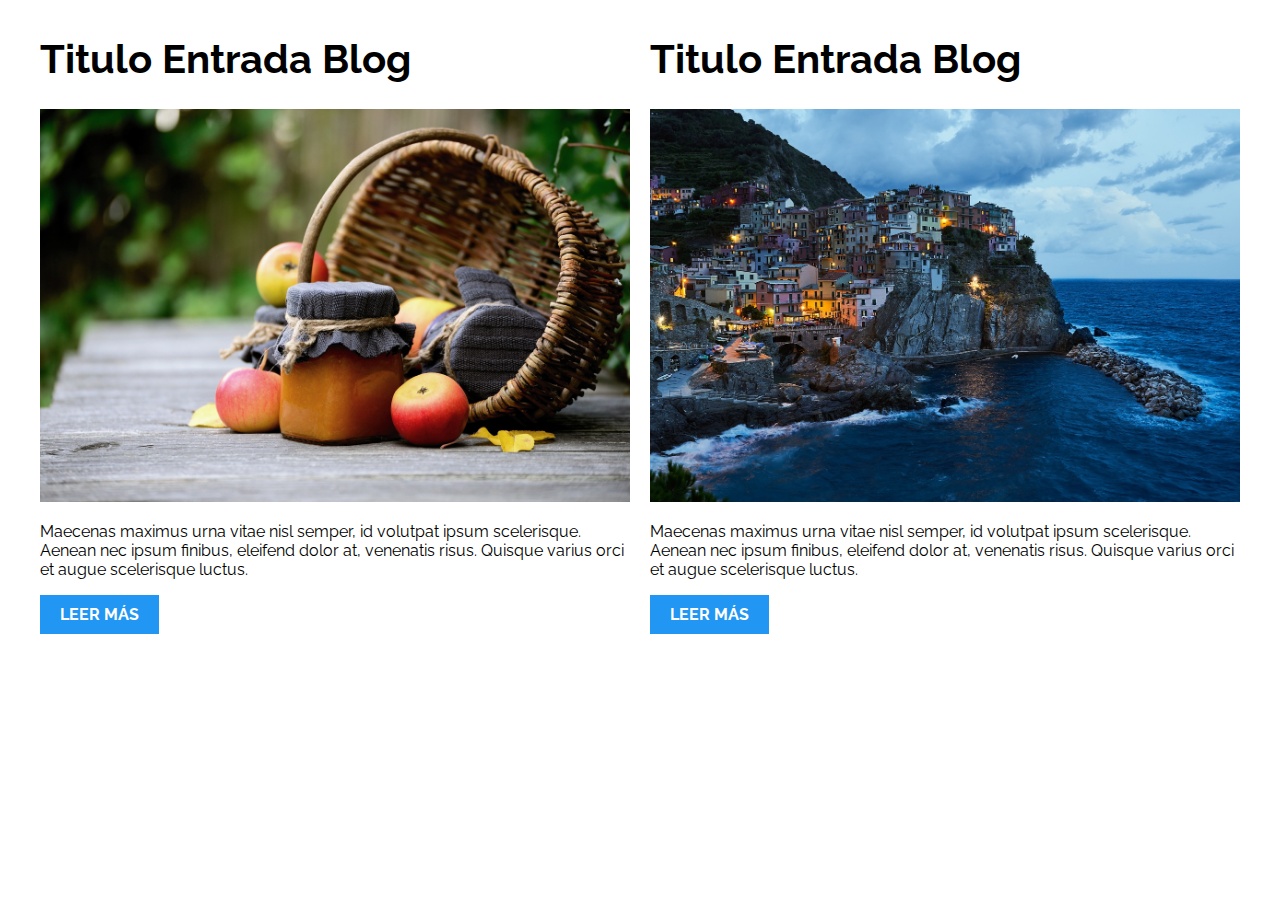
<file: PatronesRWD/PatronesRWD/02-2columnas_iguales_flexbox/index.html>
<!DOCTYPE html>
<html>

<head>
    <meta charset="utf-8">
    <title>Patrones Responsive Web Design - 2 Columnas</title>
    <link rel="stylesheet" href="https://necolas.github.io/normalize.css/8.0.1/normalize.css">
    <link href="https://fonts.googleapis.com/css?family=Raleway:400,700,900" rel="stylesheet">
    <link rel="stylesheet" href="css/styles.css">
    <meta name="viewport" content="width=device-width, initial-scale=1">
</head>

<body>
    <div class="contenedor dos-columnas">
        <article class="entrada-blog">
            <h1>Titulo Entrada Blog</h1>
            <img src="img/imagen1.jpg">
            <p>Maecenas maximus urna vitae nisl semper, id volutpat ipsum scelerisque. Aenean nec ipsum finibus, eleifend dolor at, venenatis risus. Quisque varius orci et augue scelerisque luctus.</p>
            <a href="#">Leer más</a>
        </article>
        <article class="entrada-blog">
            <h1>Titulo Entrada Blog</h1>
            <img src="img/imagen2.jpg">
            <p>Maecenas maximus urna vitae nisl semper, id volutpat ipsum scelerisque. Aenean nec ipsum finibus, eleifend dolor at, venenatis risus. Quisque varius orci et augue scelerisque luctus.</p>
            <a href="#">Leer más</a>
        </article>
    </div>

</body>

</html>
</file>
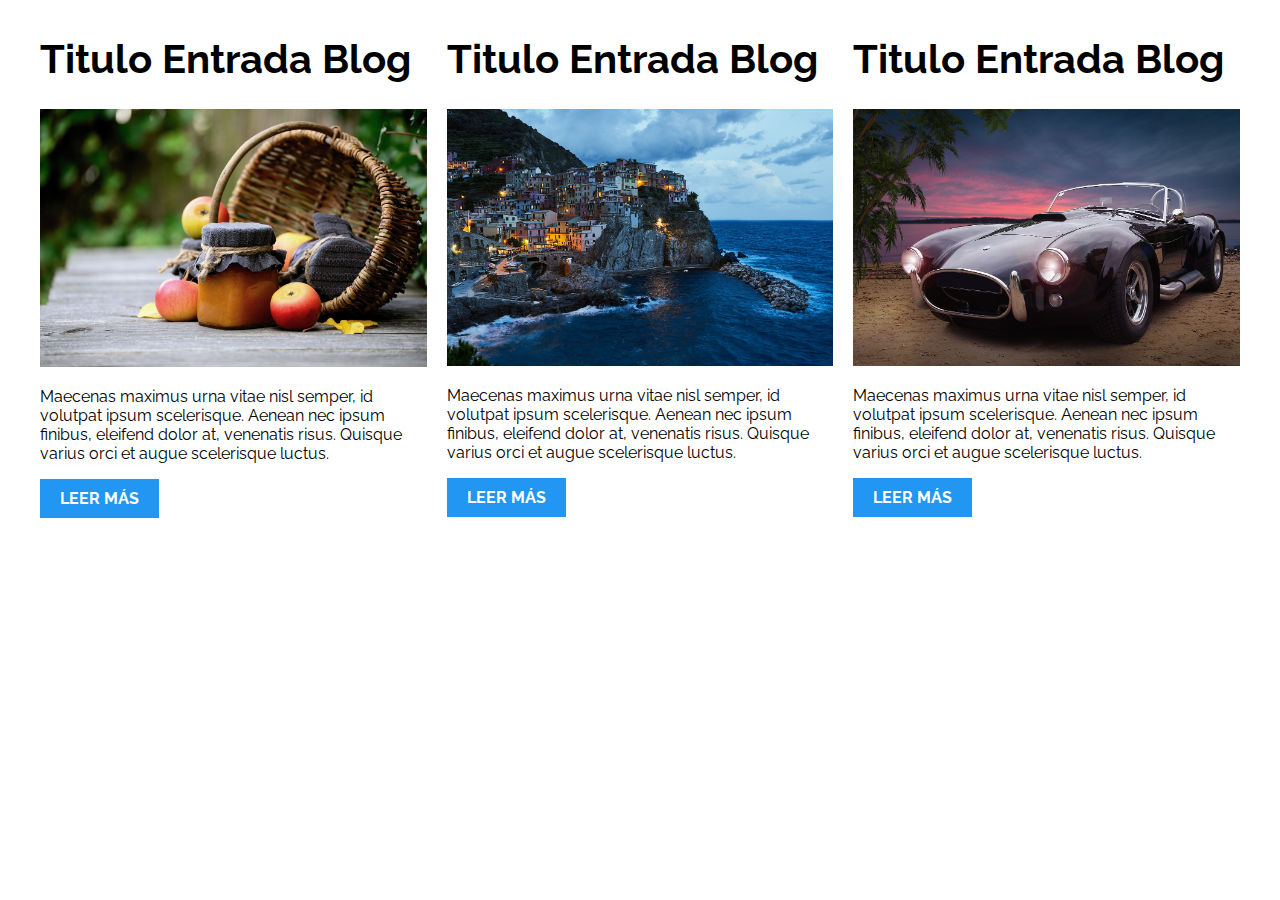
<file: PatronesRWD/PatronesRWD/03-3columnas_iguales_css_grid/index.html>
<!DOCTYPE html>
<html>

<head>
    <meta charset="utf-8">
    <title>Patrones Responsive Web Design - 3 Columnas Iguales</title>
    <link rel="stylesheet" href="https://necolas.github.io/normalize.css/8.0.1/normalize.css">
    <link href="https://fonts.googleapis.com/css?family=Raleway:400,700,900" rel="stylesheet">
    <link rel="stylesheet" href="css/styles.css">
    <meta name="viewport" content="width=device-width, initial-scale=1">
</head>

<body>

    <div class="contenedor tres-columnas">
        <article class="entrada-blog">
            <h1>Titulo Entrada Blog</h1>
            <img src="img/imagen1.jpg">
            <p>Maecenas maximus urna vitae nisl semper, id volutpat ipsum scelerisque. Aenean nec ipsum finibus, eleifend dolor at, venenatis risus. Quisque varius orci et augue scelerisque luctus.</p>
            <a href="#">Leer más</a>
        </article>

        <article class="entrada-blog">
            <h1>Titulo Entrada Blog</h1>
            <img src="img/imagen2.jpg">

            <p>Maecenas maximus urna vitae nisl semper, id volutpat ipsum scelerisque. Aenean nec ipsum finibus, eleifend dolor at, venenatis risus. Quisque varius orci et augue scelerisque luctus.</p>
            <a href="#">Leer más</a>
        </article>

        <article class="entrada-blog">
            <h1>Titulo Entrada Blog</h1>
            <img src="img/imagen3.jpg">

            <p>Maecenas maximus urna vitae nisl semper, id volutpat ipsum scelerisque. Aenean nec ipsum finibus, eleifend dolor at, venenatis risus. Quisque varius orci et augue scelerisque luctus.</p>
            <a href="#">Leer más</a>
        </article>
    </div>

</body>

</html>
</file>
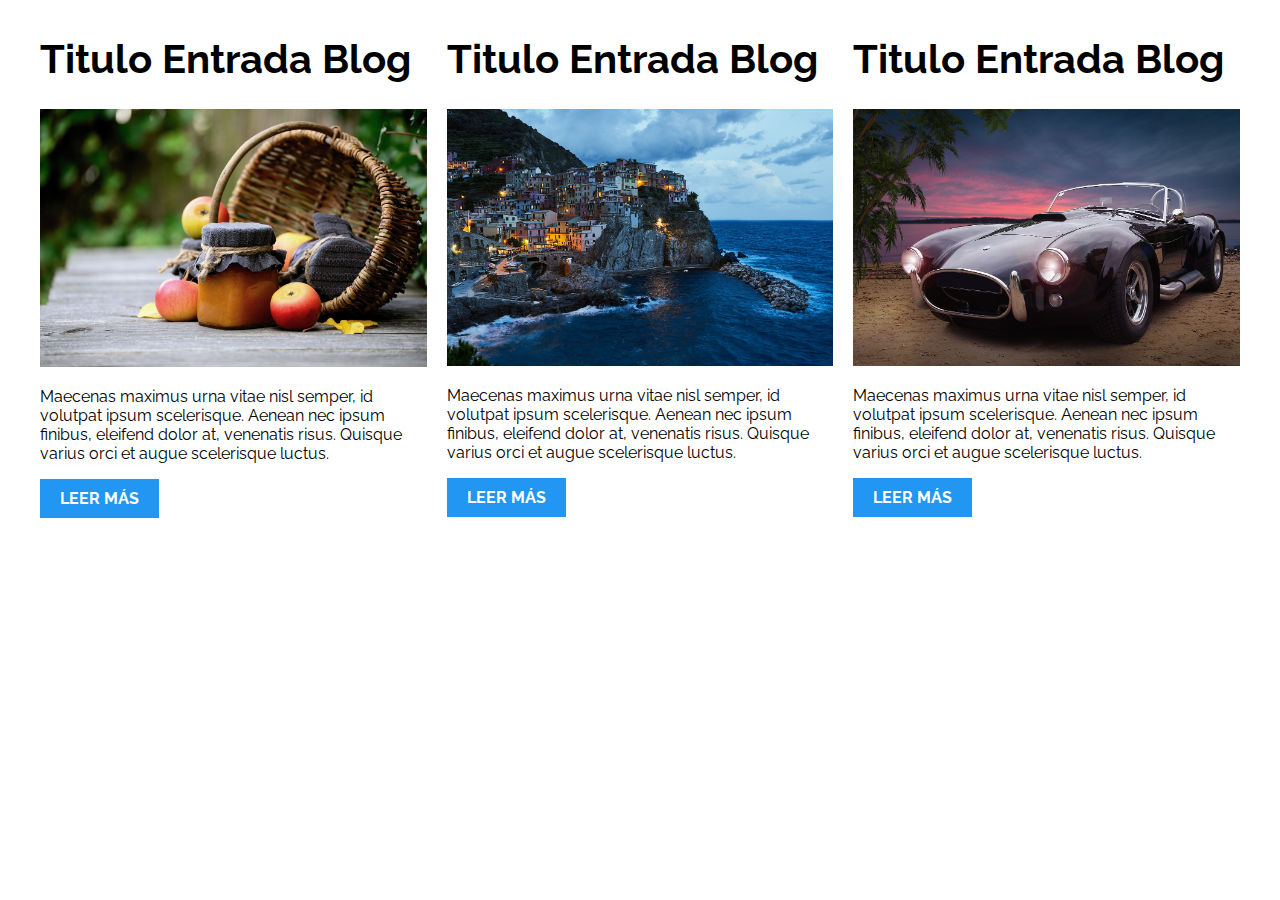
<file: PatronesRWD/PatronesRWD/04-3columnas_iguales_flexbox/index.html>
<!DOCTYPE html>
<html>

<head>
    <meta charset="utf-8">
    <title>Patrones Responsive Web Design - 3 Columnas Iguales</title>
    <link rel="stylesheet" href="https://necolas.github.io/normalize.css/8.0.1/normalize.css">
    <link href="https://fonts.googleapis.com/css?family=Raleway:400,700,900" rel="stylesheet">
    <link rel="stylesheet" href="css/styles.css">
    <meta name="viewport" content="width=device-width, initial-scale=1">
</head>

<body>

    <div class="contenedor tres-columnas">
        <article class="entrada-blog">
            <h1>Titulo Entrada Blog</h1>
            <img src="img/imagen1.jpg">
            <p>Maecenas maximus urna vitae nisl semper, id volutpat ipsum scelerisque. Aenean nec ipsum finibus, eleifend dolor at, venenatis risus. Quisque varius orci et augue scelerisque luctus.</p>
            <a href="#">Leer más</a>
        </article>

        <article class="entrada-blog">
            <h1>Titulo Entrada Blog</h1>
            <img src="img/imagen2.jpg">

            <p>Maecenas maximus urna vitae nisl semper, id volutpat ipsum scelerisque. Aenean nec ipsum finibus, eleifend dolor at, venenatis risus. Quisque varius orci et augue scelerisque luctus.</p>
            <a href="#">Leer más</a>
        </article>

        <article class="entrada-blog">
            <h1>Titulo Entrada Blog</h1>
            <img src="img/imagen3.jpg">

            <p>Maecenas maximus urna vitae nisl semper, id volutpat ipsum scelerisque. Aenean nec ipsum finibus, eleifend dolor at, venenatis risus. Quisque varius orci et augue scelerisque luctus.</p>
            <a href="#">Leer más</a>
        </article>
    </div>
</body>

</html>
</file>
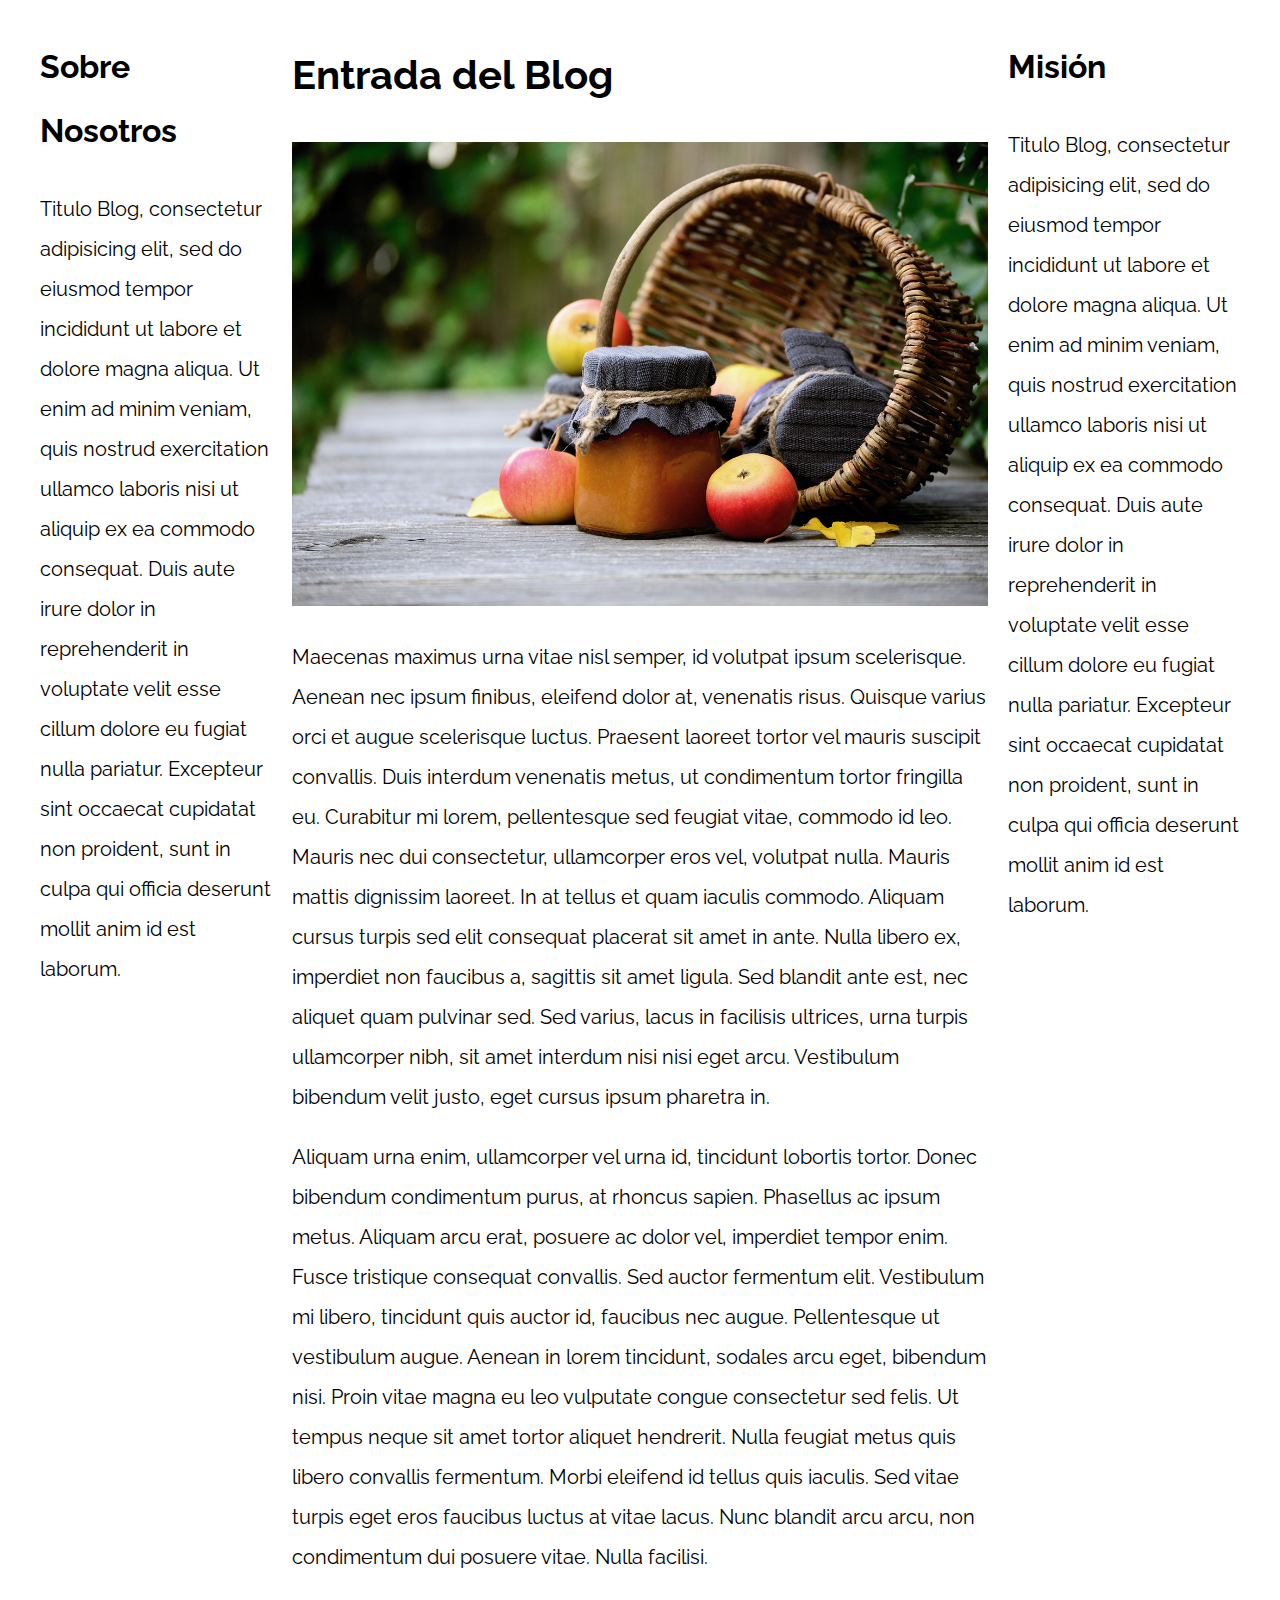
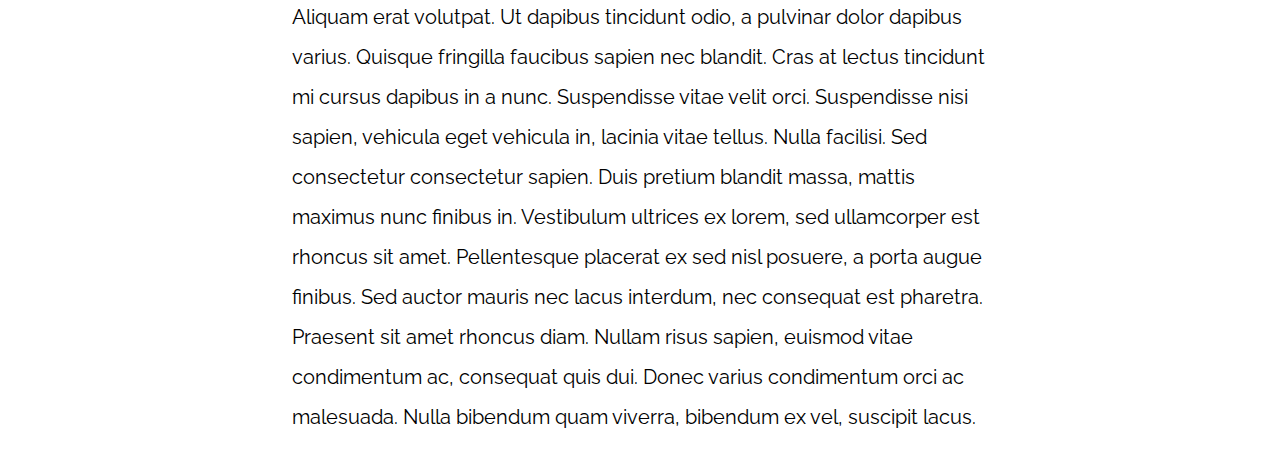
<file: PatronesRWD/PatronesRWD/05-3columnas_css_grid/index.html>
<!DOCTYPE html>
<html>

<head>
    <meta charset="utf-8">
    <title>Patrones Responsive Web Design</title>
    <link rel="stylesheet" href="https://necolas.github.io/normalize.css/8.0.1/normalize.css">
    <link href="https://fonts.googleapis.com/css?family=Raleway:400,700,900" rel="stylesheet">
    <link rel="stylesheet" href="css/styles.css">
    <meta name="viewport" content="width=device-width, initial-scale=1">
</head>

<body>

    <div class="contenedor contenedor-grid">
        <main class="contenido-principal">
            <article>
                <h1>Entrada del Blog</h1>
                <img src="img/imagen1.jpg">

                <p>Maecenas maximus urna vitae nisl semper, id volutpat ipsum scelerisque. Aenean nec ipsum finibus, eleifend dolor at, venenatis risus. Quisque varius orci et augue scelerisque luctus. Praesent laoreet tortor vel mauris suscipit convallis.
                    Duis interdum venenatis metus, ut condimentum tortor fringilla eu. Curabitur mi lorem, pellentesque sed feugiat vitae, commodo id leo. Mauris nec dui consectetur, ullamcorper eros vel, volutpat nulla. Mauris mattis dignissim laoreet.
                    In at tellus et quam iaculis commodo. Aliquam cursus turpis sed elit consequat placerat sit amet in ante. Nulla libero ex, imperdiet non faucibus a, sagittis sit amet ligula. Sed blandit ante est, nec aliquet quam pulvinar sed. Sed
                    varius, lacus in facilisis ultrices, urna turpis ullamcorper nibh, sit amet interdum nisi nisi eget arcu. Vestibulum bibendum velit justo, eget cursus ipsum pharetra in.</p>

                <p>Aliquam urna enim, ullamcorper vel urna id, tincidunt lobortis tortor. Donec bibendum condimentum purus, at rhoncus sapien. Phasellus ac ipsum metus. Aliquam arcu erat, posuere ac dolor vel, imperdiet tempor enim. Fusce tristique consequat
                    convallis. Sed auctor fermentum elit. Vestibulum mi libero, tincidunt quis auctor id, faucibus nec augue. Pellentesque ut vestibulum augue. Aenean in lorem tincidunt, sodales arcu eget, bibendum nisi. Proin vitae magna eu leo vulputate
                    congue consectetur sed felis. Ut tempus neque sit amet tortor aliquet hendrerit. Nulla feugiat metus quis libero convallis fermentum. Morbi eleifend id tellus quis iaculis. Sed vitae turpis eget eros faucibus luctus at vitae lacus.
                    Nunc blandit arcu arcu, non condimentum dui posuere vitae. Nulla facilisi.</p>

                <p>Aliquam erat volutpat. Ut dapibus tincidunt odio, a pulvinar dolor dapibus varius. Quisque fringilla faucibus sapien nec blandit. Cras at lectus tincidunt mi cursus dapibus in a nunc. Suspendisse vitae velit orci. Suspendisse nisi sapien,
                    vehicula eget vehicula in, lacinia vitae tellus. Nulla facilisi. Sed consectetur consectetur sapien. Duis pretium blandit massa, mattis maximus nunc finibus in. Vestibulum ultrices ex lorem, sed ullamcorper est rhoncus sit amet. Pellentesque
                    placerat ex sed nisl posuere, a porta augue finibus. Sed auctor mauris nec lacus interdum, nec consequat est pharetra. Praesent sit amet rhoncus diam. Nullam risus sapien, euismod vitae condimentum ac, consequat quis dui. Donec varius
                    condimentum orci ac malesuada. Nulla bibendum quam viverra, bibendum ex vel, suscipit lacus.</p>

            </article>
        </main>

        <aside class="sidebar-1">
            <h2>Sobre Nosotros</h2>
            <p>Titulo Blog, consectetur adipisicing elit, sed do eiusmod tempor incididunt ut labore et dolore magna aliqua. Ut enim ad minim veniam, quis nostrud exercitation ullamco laboris nisi ut aliquip ex ea commodo consequat. Duis aute irure dolor
                in reprehenderit in voluptate velit esse cillum dolore eu fugiat nulla pariatur. Excepteur sint occaecat cupidatat non proident, sunt in culpa qui officia deserunt mollit anim id est laborum.</p>
        </aside>
        <aside class="sidebar-2">
            <h2>Misión</h2>
            <p>Titulo Blog, consectetur adipisicing elit, sed do eiusmod tempor incididunt ut labore et dolore magna aliqua. Ut enim ad minim veniam, quis nostrud exercitation ullamco laboris nisi ut aliquip ex ea commodo consequat. Duis aute irure dolor
                in reprehenderit in voluptate velit esse cillum dolore eu fugiat nulla pariatur. Excepteur sint occaecat cupidatat non proident, sunt in culpa qui officia deserunt mollit anim id est laborum.</p>
        </aside>
    </div>

</body>

</html>
</file>
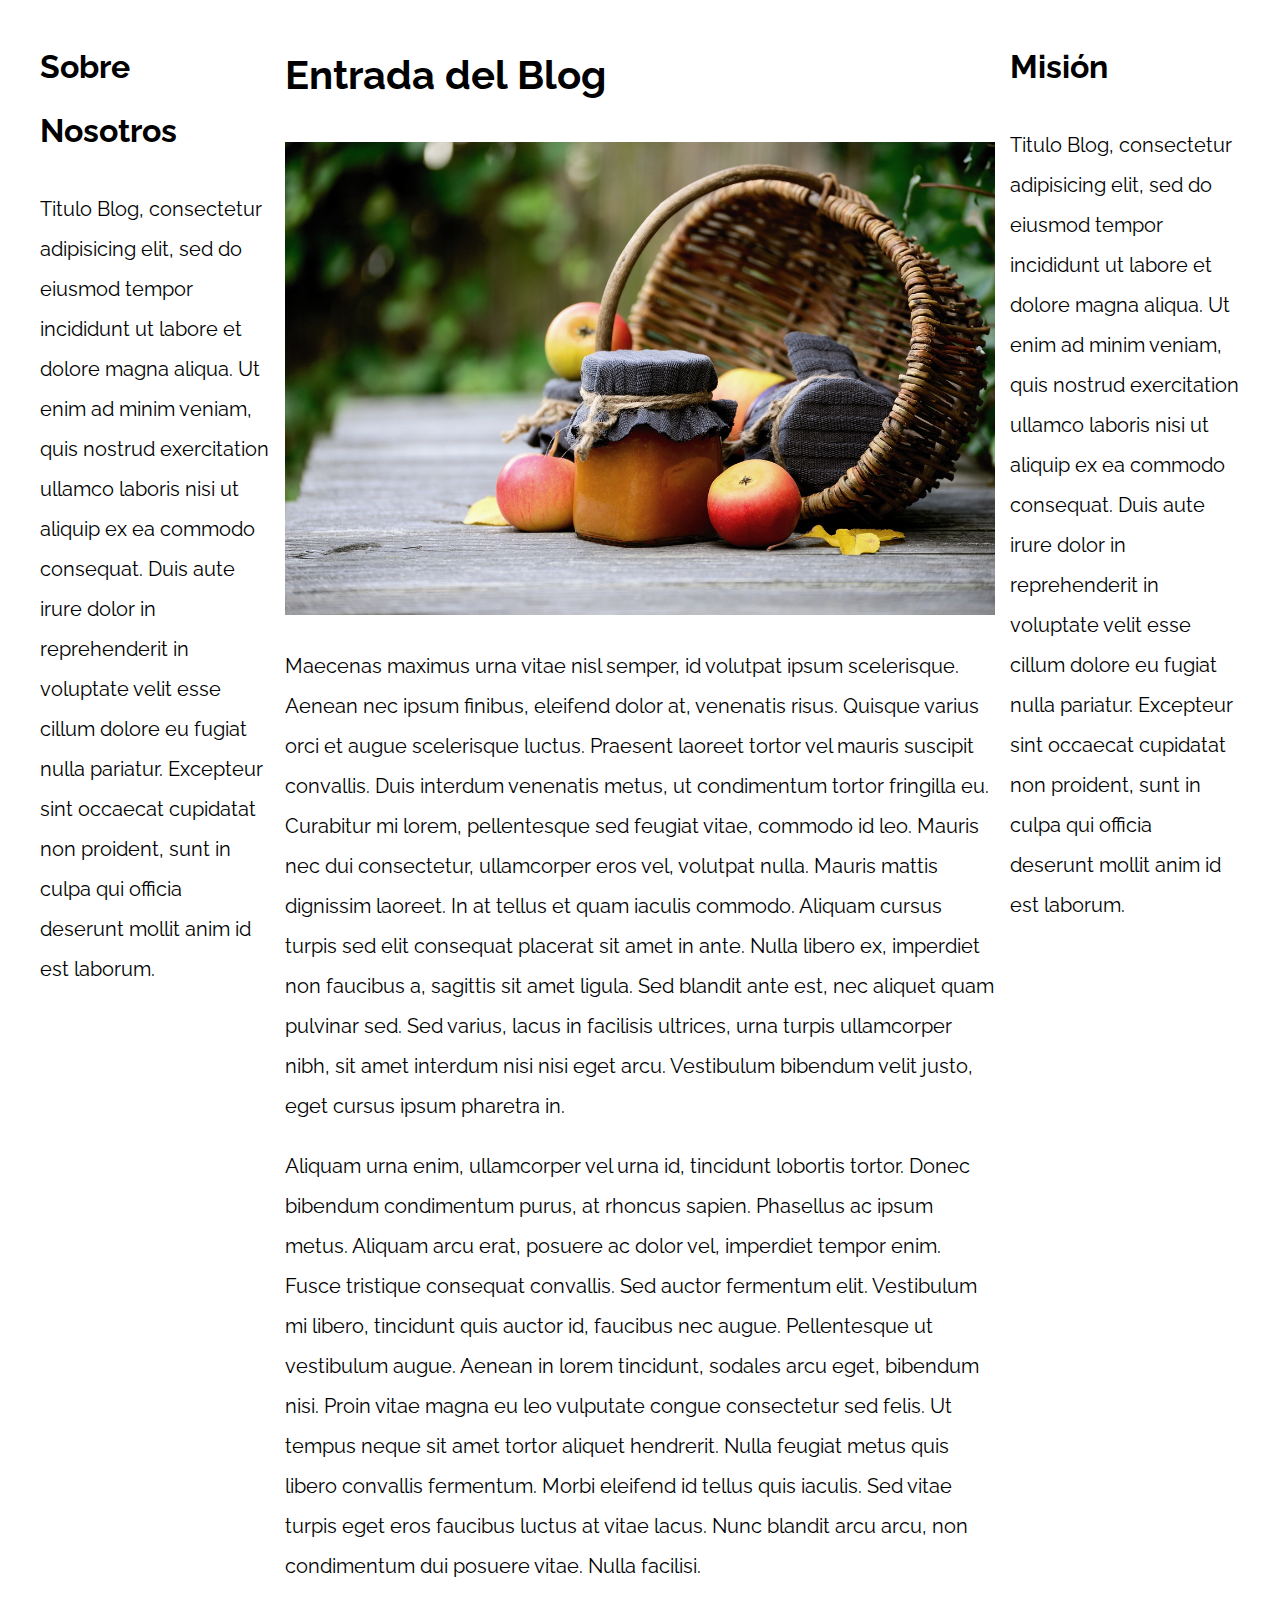
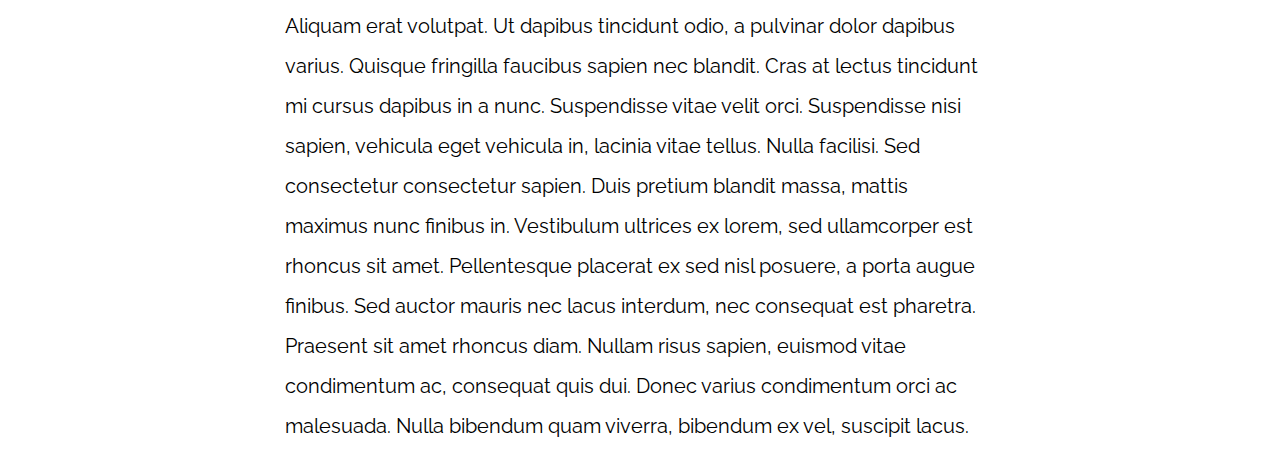
<file: PatronesRWD/PatronesRWD/06-3columnas_flexbox/index.html>
<!DOCTYPE html>
<html>

<head>
    <meta charset="utf-8">
    <title>Patrones Responsive Web Design</title>
    <link rel="stylesheet" href="https://necolas.github.io/normalize.css/8.0.1/normalize.css">
    <link href="https://fonts.googleapis.com/css?family=Raleway:400,700,900" rel="stylesheet">
    <link rel="stylesheet" href="css/styles.css">
    <meta name="viewport" content="width=device-width, initial-scale=1">
</head>

<body>

    <div class="contenedor contenedor-flex">
        <main class="contenido-principal">
            <article>
                <h1>Entrada del Blog</h1>
                <img src="img/imagen1.jpg">

                <p>Maecenas maximus urna vitae nisl semper, id volutpat ipsum scelerisque. Aenean nec ipsum finibus, eleifend dolor at, venenatis risus. Quisque varius orci et augue scelerisque luctus. Praesent laoreet tortor vel mauris suscipit convallis.
                    Duis interdum venenatis metus, ut condimentum tortor fringilla eu. Curabitur mi lorem, pellentesque sed feugiat vitae, commodo id leo. Mauris nec dui consectetur, ullamcorper eros vel, volutpat nulla. Mauris mattis dignissim laoreet.
                    In at tellus et quam iaculis commodo. Aliquam cursus turpis sed elit consequat placerat sit amet in ante. Nulla libero ex, imperdiet non faucibus a, sagittis sit amet ligula. Sed blandit ante est, nec aliquet quam pulvinar sed. Sed
                    varius, lacus in facilisis ultrices, urna turpis ullamcorper nibh, sit amet interdum nisi nisi eget arcu. Vestibulum bibendum velit justo, eget cursus ipsum pharetra in.</p>

                <p>Aliquam urna enim, ullamcorper vel urna id, tincidunt lobortis tortor. Donec bibendum condimentum purus, at rhoncus sapien. Phasellus ac ipsum metus. Aliquam arcu erat, posuere ac dolor vel, imperdiet tempor enim. Fusce tristique consequat
                    convallis. Sed auctor fermentum elit. Vestibulum mi libero, tincidunt quis auctor id, faucibus nec augue. Pellentesque ut vestibulum augue. Aenean in lorem tincidunt, sodales arcu eget, bibendum nisi. Proin vitae magna eu leo vulputate
                    congue consectetur sed felis. Ut tempus neque sit amet tortor aliquet hendrerit. Nulla feugiat metus quis libero convallis fermentum. Morbi eleifend id tellus quis iaculis. Sed vitae turpis eget eros faucibus luctus at vitae lacus.
                    Nunc blandit arcu arcu, non condimentum dui posuere vitae. Nulla facilisi.</p>

                <p>Aliquam erat volutpat. Ut dapibus tincidunt odio, a pulvinar dolor dapibus varius. Quisque fringilla faucibus sapien nec blandit. Cras at lectus tincidunt mi cursus dapibus in a nunc. Suspendisse vitae velit orci. Suspendisse nisi sapien,
                    vehicula eget vehicula in, lacinia vitae tellus. Nulla facilisi. Sed consectetur consectetur sapien. Duis pretium blandit massa, mattis maximus nunc finibus in. Vestibulum ultrices ex lorem, sed ullamcorper est rhoncus sit amet. Pellentesque
                    placerat ex sed nisl posuere, a porta augue finibus. Sed auctor mauris nec lacus interdum, nec consequat est pharetra. Praesent sit amet rhoncus diam. Nullam risus sapien, euismod vitae condimentum ac, consequat quis dui. Donec varius
                    condimentum orci ac malesuada. Nulla bibendum quam viverra, bibendum ex vel, suscipit lacus.</p>

            </article>
        </main>

        <aside class="side aside-1">
            <h2>Sobre Nosotros</h2>
            <p>Titulo Blog, consectetur adipisicing elit, sed do eiusmod tempor incididunt ut labore et dolore magna aliqua. Ut enim ad minim veniam, quis nostrud exercitation ullamco laboris nisi ut aliquip ex ea commodo consequat. Duis aute irure dolor
                in reprehenderit in voluptate velit esse cillum dolore eu fugiat nulla pariatur. Excepteur sint occaecat cupidatat non proident, sunt in culpa qui officia deserunt mollit anim id est laborum.</p>
        </aside>
        <aside class="side aside-2">
            <h2>Misión</h2>
            <p>Titulo Blog, consectetur adipisicing elit, sed do eiusmod tempor incididunt ut labore et dolore magna aliqua. Ut enim ad minim veniam, quis nostrud exercitation ullamco laboris nisi ut aliquip ex ea commodo consequat. Duis aute irure dolor
                in reprehenderit in voluptate velit esse cillum dolore eu fugiat nulla pariatur. Excepteur sint occaecat cupidatat non proident, sunt in culpa qui officia deserunt mollit anim id est laborum.</p>
        </aside>
    </div>

</body>

</html>
</file>
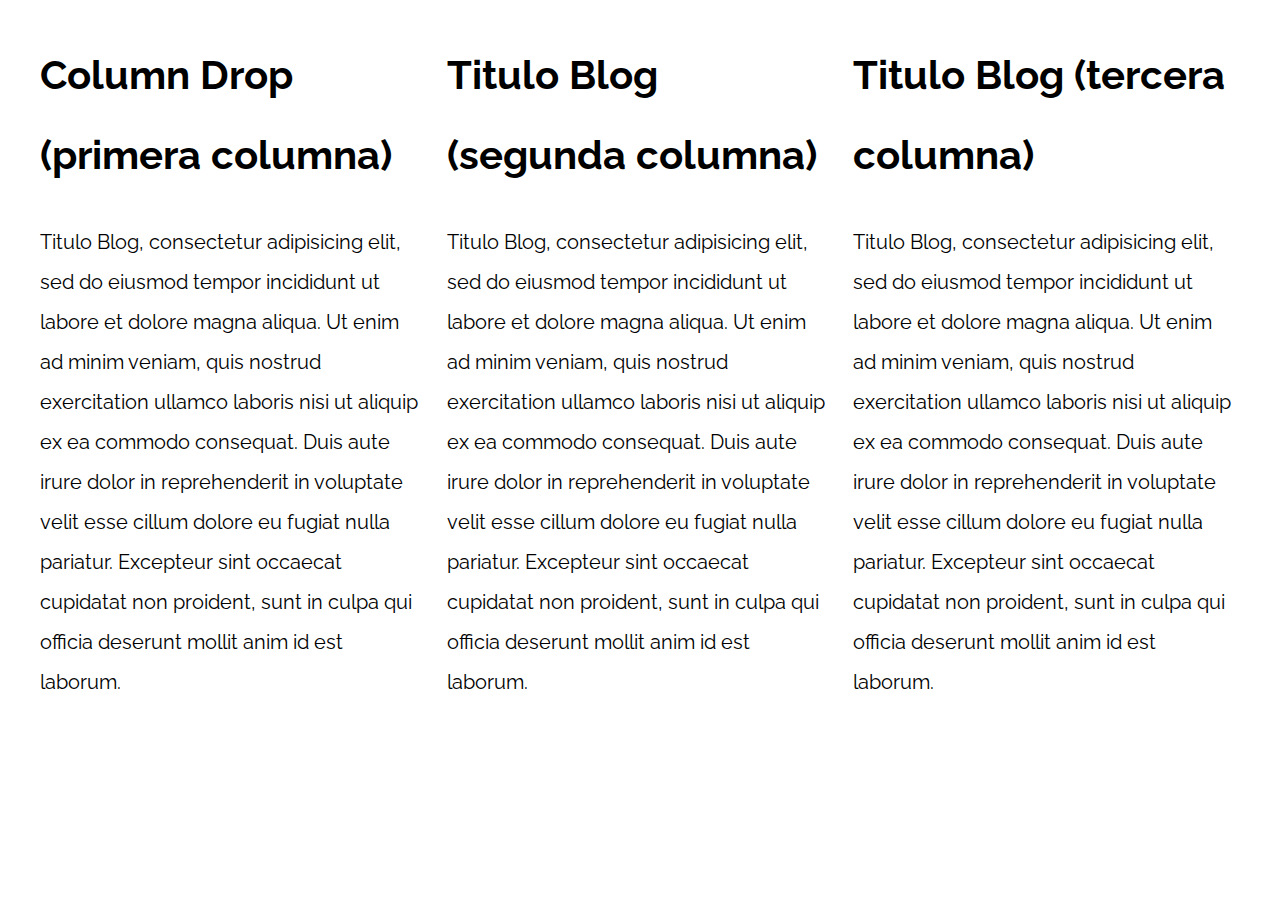
<file: PatronesRWD/PatronesRWD/07-column_drop_css_grid/index.html>
<!DOCTYPE html>
<html>

<head>
    <meta charset="utf-8">
    <title>Patrones Responsive Web Design</title>
    <link rel="stylesheet" href="https://necolas.github.io/normalize.css/8.0.1/normalize.css">
    <link href="https://fonts.googleapis.com/css?family=Raleway:400,700,900" rel="stylesheet">
    <link rel="stylesheet" href="css/styles.css">
    <meta name="viewport" content="width=device-width, initial-scale=1">
</head>

<body>

    <div class="contenedor column-drop-css">
        <main>
            <h1>Column Drop (primera columna)</h1>
            <p>
                Titulo Blog, consectetur adipisicing elit, sed do eiusmod tempor incididunt ut labore et dolore magna aliqua. Ut enim ad minim veniam, quis nostrud exercitation ullamco laboris nisi ut aliquip ex ea commodo consequat. Duis aute irure dolor in reprehenderit
                in voluptate velit esse cillum dolore eu fugiat nulla pariatur. Excepteur sint occaecat cupidatat non proident, sunt in culpa qui officia deserunt mollit anim id est laborum.
            </p>
        </main>

        <aside class="primera">
            <h1>Titulo Blog (segunda columna)</h1>
            <p>
                Titulo Blog, consectetur adipisicing elit, sed do eiusmod tempor incididunt ut labore et dolore magna aliqua. Ut enim ad minim veniam, quis nostrud exercitation ullamco laboris nisi ut aliquip ex ea commodo consequat. Duis aute irure dolor in reprehenderit
                in voluptate velit esse cillum dolore eu fugiat nulla pariatur. Excepteur sint occaecat cupidatat non proident, sunt in culpa qui officia deserunt mollit anim id est laborum.
            </p>
        </aside>

        <aside class="segunda">
            <h1>Titulo Blog (tercera columna)</h1>
            <p>
                Titulo Blog, consectetur adipisicing elit, sed do eiusmod tempor incididunt ut labore et dolore magna aliqua. Ut enim ad minim veniam, quis nostrud exercitation ullamco laboris nisi ut aliquip ex ea commodo consequat. Duis aute irure dolor in reprehenderit
                in voluptate velit esse cillum dolore eu fugiat nulla pariatur. Excepteur sint occaecat cupidatat non proident, sunt in culpa qui officia deserunt mollit anim id est laborum.
            </p>
        </aside>
    </div>

</body>

</html>
</file>
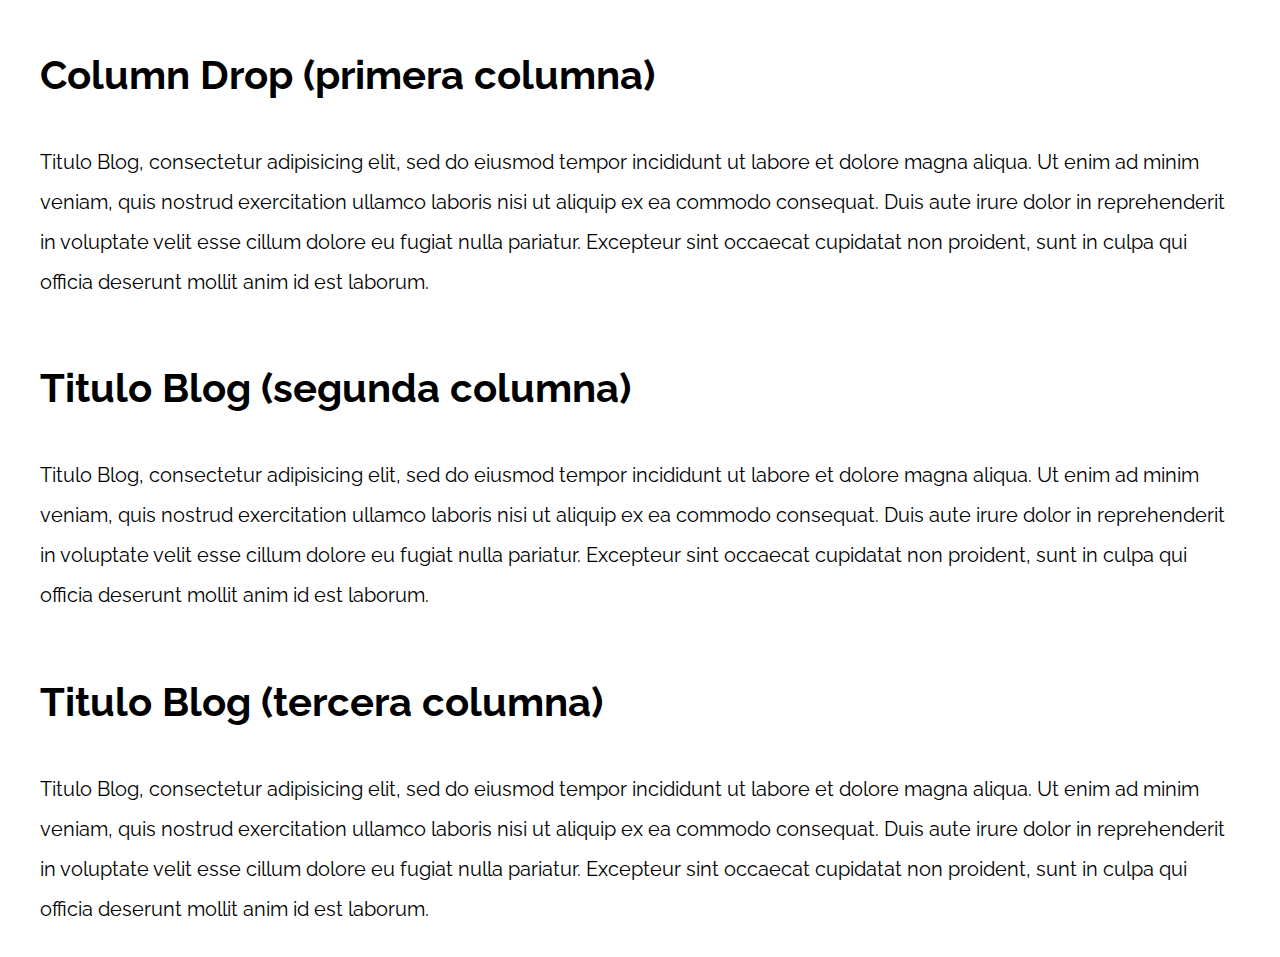
<file: PatronesRWD/PatronesRWD/08-column_drop_flexbox/index.html>
<!DOCTYPE html>
<html>

<head>
    <meta charset="utf-8">
    <title>Patrones Responsive Web Design</title>
    <!-- <link rel="stylesheet" href="https://necolas.github.io/normalize.css/8.0.1/normalize.css"> -->
    <link href="https://fonts.googleapis.com/css?family=Raleway:400,700,900" rel="stylesheet">
    <link rel="stylesheet" href="css/styles.css">
    <meta name="viewport" content="width=device-width, initial-scale=1">
</head>

<body>

    <div class="contenedor column-drop-flex">
        <main class="contenido-principal">
            <h1>Column Drop (primera columna)</h1>
            <p>
                Titulo Blog, consectetur adipisicing elit, sed do eiusmod tempor incididunt ut labore et dolore magna aliqua. Ut enim ad minim veniam, quis nostrud exercitation ullamco laboris nisi ut aliquip ex ea commodo consequat. Duis aute irure dolor in reprehenderit
                in voluptate velit esse cillum dolore eu fugiat nulla pariatur. Excepteur sint occaecat cupidatat non proident, sunt in culpa qui officia deserunt mollit anim id est laborum.
            </p>
        </main>

        <aside class="primera">
            <h1>Titulo Blog (segunda columna)</h1>
            <p>
                Titulo Blog, consectetur adipisicing elit, sed do eiusmod tempor incididunt ut labore et dolore magna aliqua. Ut enim ad minim veniam, quis nostrud exercitation ullamco laboris nisi ut aliquip ex ea commodo consequat. Duis aute irure dolor in reprehenderit
                in voluptate velit esse cillum dolore eu fugiat nulla pariatur. Excepteur sint occaecat cupidatat non proident, sunt in culpa qui officia deserunt mollit anim id est laborum.
            </p>
        </aside>

        <aside class="segunda">
            <h1>Titulo Blog (tercera columna)</h1>
            <p>
                Titulo Blog, consectetur adipisicing elit, sed do eiusmod tempor incididunt ut labore et dolore magna aliqua. Ut enim ad minim veniam, quis nostrud exercitation ullamco laboris nisi ut aliquip ex ea commodo consequat. Duis aute irure dolor in reprehenderit
                in voluptate velit esse cillum dolore eu fugiat nulla pariatur. Excepteur sint occaecat cupidatat non proident, sunt in culpa qui officia deserunt mollit anim id est laborum.
            </p>
        </aside>
    </div>

</body>

</html>
</file>
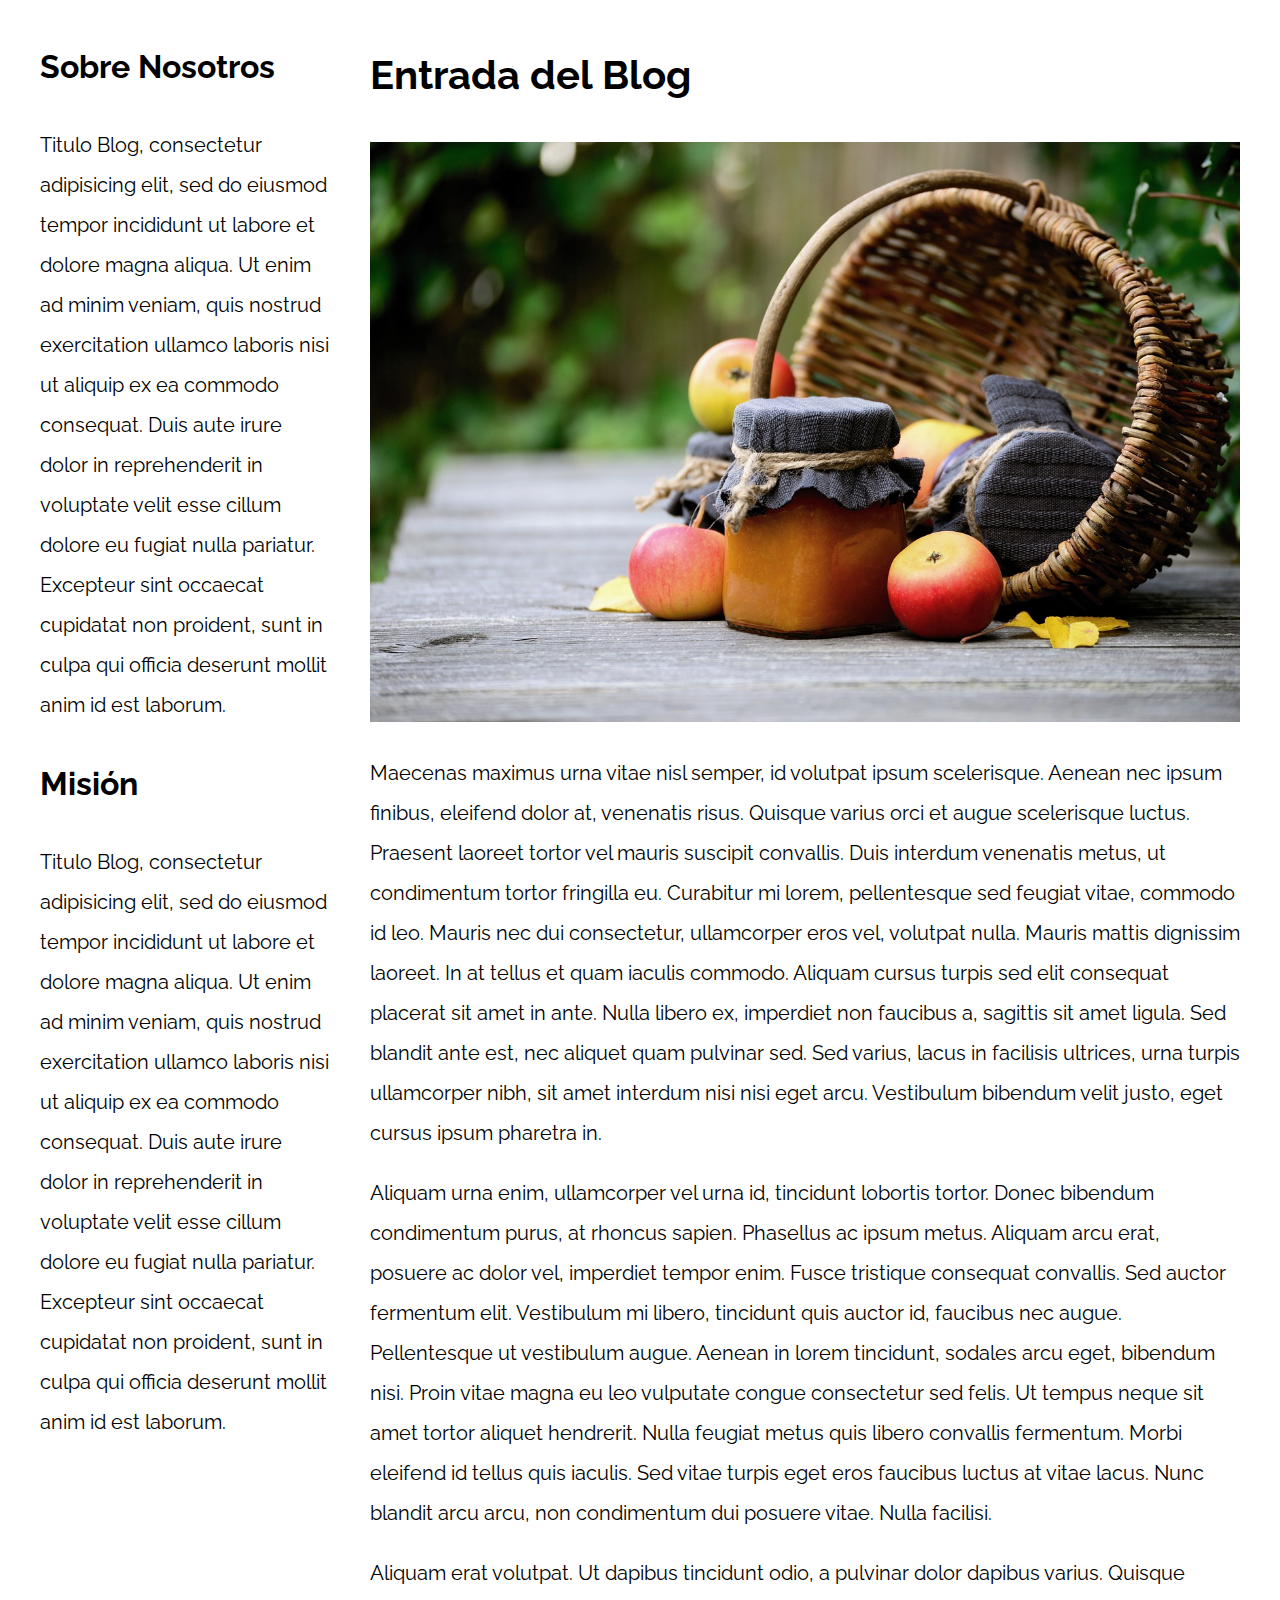
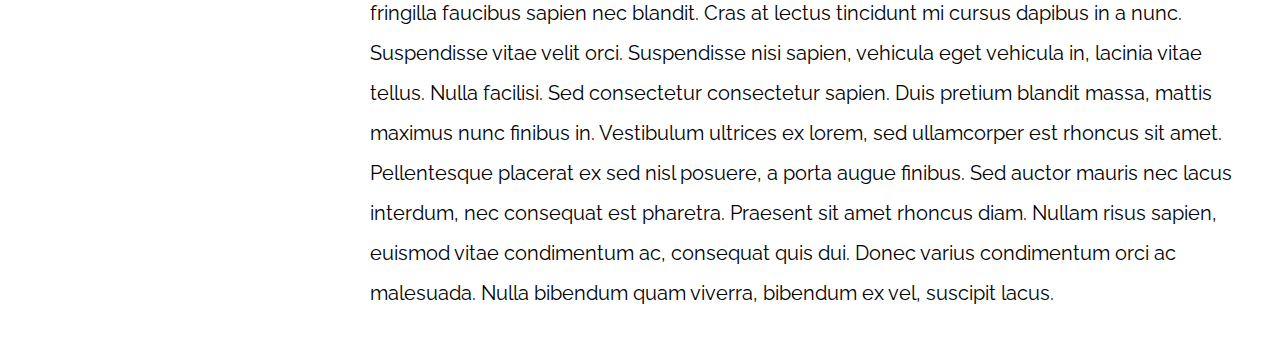
<file: PatronesRWD/PatronesRWD/09-con_sidebar_css_grid/index.html>
<!DOCTYPE html>
<html>

<head>
    <meta charset="utf-8">
    <title>Patrones Responsive Web Design</title>
    <link rel="stylesheet" href="https://necolas.github.io/normalize.css/8.0.1/normalize.css">
    <link href="https://fonts.googleapis.com/css?family=Raleway:400,700,900" rel="stylesheet">
    <link rel="stylesheet" href="css/styles.css">
    <meta name="viewport" content="width=device-width, initial-scale=1">
</head>

<body>

    <div class="contenedor con-sidebar">
        <article>
            <h1>Entrada del Blog</h1>
            <img src="img/imagen1.jpg">

            <p>Maecenas maximus urna vitae nisl semper, id volutpat ipsum scelerisque. Aenean nec ipsum finibus, eleifend dolor at, venenatis risus. Quisque varius orci et augue scelerisque luctus. Praesent laoreet tortor vel mauris suscipit convallis. Duis
                interdum venenatis metus, ut condimentum tortor fringilla eu. Curabitur mi lorem, pellentesque sed feugiat vitae, commodo id leo. Mauris nec dui consectetur, ullamcorper eros vel, volutpat nulla. Mauris mattis dignissim laoreet. In at
                tellus et quam iaculis commodo. Aliquam cursus turpis sed elit consequat placerat sit amet in ante. Nulla libero ex, imperdiet non faucibus a, sagittis sit amet ligula. Sed blandit ante est, nec aliquet quam pulvinar sed. Sed varius, lacus
                in facilisis ultrices, urna turpis ullamcorper nibh, sit amet interdum nisi nisi eget arcu. Vestibulum bibendum velit justo, eget cursus ipsum pharetra in.</p>

            <p>Aliquam urna enim, ullamcorper vel urna id, tincidunt lobortis tortor. Donec bibendum condimentum purus, at rhoncus sapien. Phasellus ac ipsum metus. Aliquam arcu erat, posuere ac dolor vel, imperdiet tempor enim. Fusce tristique consequat
                convallis. Sed auctor fermentum elit. Vestibulum mi libero, tincidunt quis auctor id, faucibus nec augue. Pellentesque ut vestibulum augue. Aenean in lorem tincidunt, sodales arcu eget, bibendum nisi. Proin vitae magna eu leo vulputate
                congue consectetur sed felis. Ut tempus neque sit amet tortor aliquet hendrerit. Nulla feugiat metus quis libero convallis fermentum. Morbi eleifend id tellus quis iaculis. Sed vitae turpis eget eros faucibus luctus at vitae lacus. Nunc
                blandit arcu arcu, non condimentum dui posuere vitae. Nulla facilisi.</p>

            <p>Aliquam erat volutpat. Ut dapibus tincidunt odio, a pulvinar dolor dapibus varius. Quisque fringilla faucibus sapien nec blandit. Cras at lectus tincidunt mi cursus dapibus in a nunc. Suspendisse vitae velit orci. Suspendisse nisi sapien,
                vehicula eget vehicula in, lacinia vitae tellus. Nulla facilisi. Sed consectetur consectetur sapien. Duis pretium blandit massa, mattis maximus nunc finibus in. Vestibulum ultrices ex lorem, sed ullamcorper est rhoncus sit amet. Pellentesque
                placerat ex sed nisl posuere, a porta augue finibus. Sed auctor mauris nec lacus interdum, nec consequat est pharetra. Praesent sit amet rhoncus diam. Nullam risus sapien, euismod vitae condimentum ac, consequat quis dui. Donec varius
                condimentum orci ac malesuada. Nulla bibendum quam viverra, bibendum ex vel, suscipit lacus.</p>
        </article>
        <aside>
            <h2>Sobre Nosotros</h2>
            <p>Titulo Blog, consectetur adipisicing elit, sed do eiusmod tempor incididunt ut labore et dolore magna aliqua. Ut enim ad minim veniam, quis nostrud exercitation ullamco laboris nisi ut aliquip ex ea commodo consequat. Duis aute irure dolor
                in reprehenderit in voluptate velit esse cillum dolore eu fugiat nulla pariatur. Excepteur sint occaecat cupidatat non proident, sunt in culpa qui officia deserunt mollit anim id est laborum.</p>


            <h2>Misión</h2>
            <p>Titulo Blog, consectetur adipisicing elit, sed do eiusmod tempor incididunt ut labore et dolore magna aliqua. Ut enim ad minim veniam, quis nostrud exercitation ullamco laboris nisi ut aliquip ex ea commodo consequat. Duis aute irure dolor
                in reprehenderit in voluptate velit esse cillum dolore eu fugiat nulla pariatur. Excepteur sint occaecat cupidatat non proident, sunt in culpa qui officia deserunt mollit anim id est laborum.</p>
        </aside>
    </div>

</body>

</html>
</file>
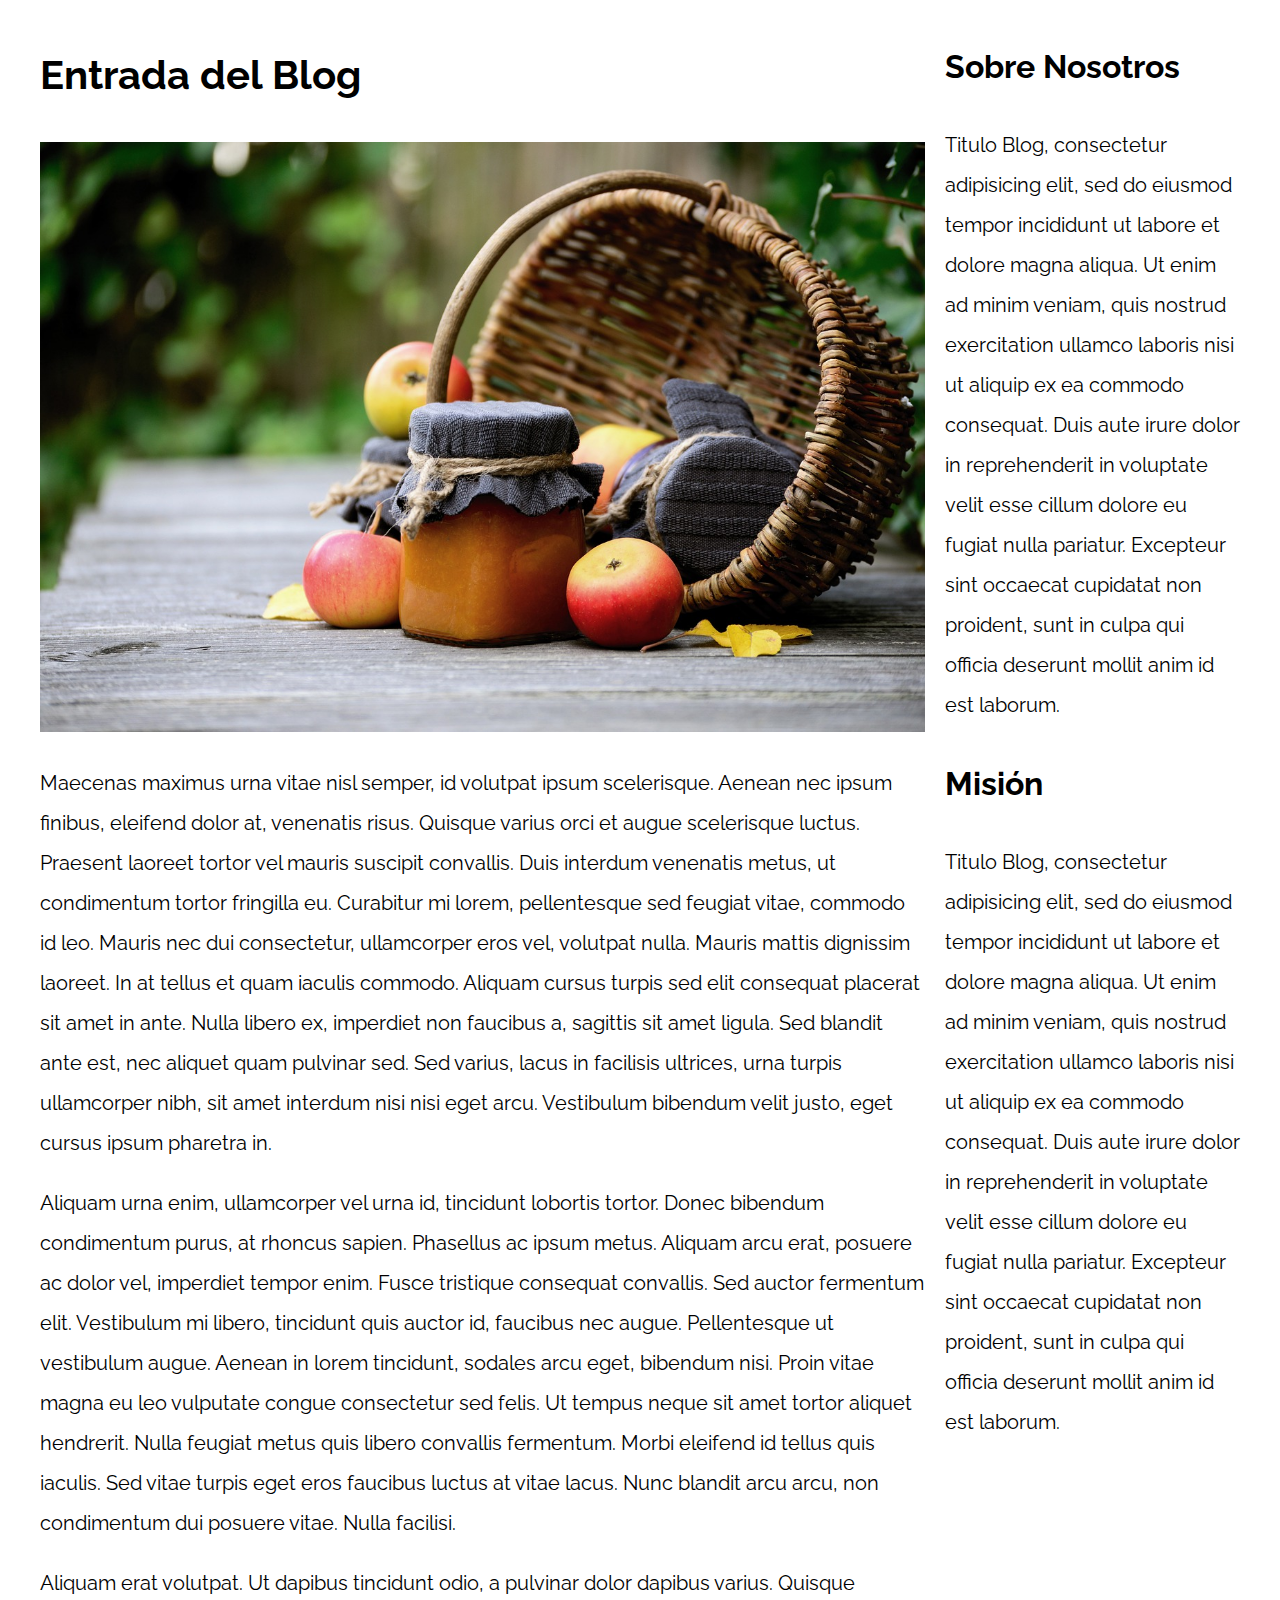
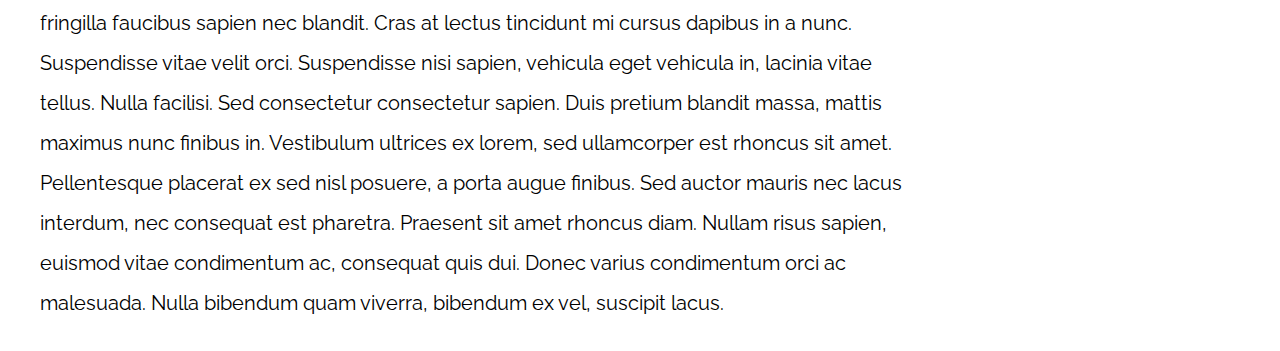
<file: PatronesRWD/PatronesRWD/10-con_sidebar_flexbox/index.html>
<!DOCTYPE html>
<html>

<head>
    <meta charset="utf-8">
    <title>Patrones Responsive Web Design</title>
    <link rel="stylesheet" href="https://necolas.github.io/normalize.css/8.0.1/normalize.css">
    <link href="https://fonts.googleapis.com/css?family=Raleway:400,700,900" rel="stylesheet">
    <link rel="stylesheet" href="css/styles.css">
    <meta name="viewport" content="width=device-width, initial-scale=1">
</head>

<body>

    <div class="contenedor con_sidebar">
        <article>
            <h1>Entrada del Blog</h1>
            <img src="img/imagen1.jpg">

            <p>Maecenas maximus urna vitae nisl semper, id volutpat ipsum scelerisque. Aenean nec ipsum finibus, eleifend dolor at, venenatis risus. Quisque varius orci et augue scelerisque luctus. Praesent laoreet tortor vel mauris suscipit convallis. Duis
                interdum venenatis metus, ut condimentum tortor fringilla eu. Curabitur mi lorem, pellentesque sed feugiat vitae, commodo id leo. Mauris nec dui consectetur, ullamcorper eros vel, volutpat nulla. Mauris mattis dignissim laoreet. In at
                tellus et quam iaculis commodo. Aliquam cursus turpis sed elit consequat placerat sit amet in ante. Nulla libero ex, imperdiet non faucibus a, sagittis sit amet ligula. Sed blandit ante est, nec aliquet quam pulvinar sed. Sed varius, lacus
                in facilisis ultrices, urna turpis ullamcorper nibh, sit amet interdum nisi nisi eget arcu. Vestibulum bibendum velit justo, eget cursus ipsum pharetra in.</p>

            <p>Aliquam urna enim, ullamcorper vel urna id, tincidunt lobortis tortor. Donec bibendum condimentum purus, at rhoncus sapien. Phasellus ac ipsum metus. Aliquam arcu erat, posuere ac dolor vel, imperdiet tempor enim. Fusce tristique consequat
                convallis. Sed auctor fermentum elit. Vestibulum mi libero, tincidunt quis auctor id, faucibus nec augue. Pellentesque ut vestibulum augue. Aenean in lorem tincidunt, sodales arcu eget, bibendum nisi. Proin vitae magna eu leo vulputate
                congue consectetur sed felis. Ut tempus neque sit amet tortor aliquet hendrerit. Nulla feugiat metus quis libero convallis fermentum. Morbi eleifend id tellus quis iaculis. Sed vitae turpis eget eros faucibus luctus at vitae lacus. Nunc
                blandit arcu arcu, non condimentum dui posuere vitae. Nulla facilisi.</p>

            <p>Aliquam erat volutpat. Ut dapibus tincidunt odio, a pulvinar dolor dapibus varius. Quisque fringilla faucibus sapien nec blandit. Cras at lectus tincidunt mi cursus dapibus in a nunc. Suspendisse vitae velit orci. Suspendisse nisi sapien,
                vehicula eget vehicula in, lacinia vitae tellus. Nulla facilisi. Sed consectetur consectetur sapien. Duis pretium blandit massa, mattis maximus nunc finibus in. Vestibulum ultrices ex lorem, sed ullamcorper est rhoncus sit amet. Pellentesque
                placerat ex sed nisl posuere, a porta augue finibus. Sed auctor mauris nec lacus interdum, nec consequat est pharetra. Praesent sit amet rhoncus diam. Nullam risus sapien, euismod vitae condimentum ac, consequat quis dui. Donec varius
                condimentum orci ac malesuada. Nulla bibendum quam viverra, bibendum ex vel, suscipit lacus.</p>
        </article>
        <aside>
            <h2>Sobre Nosotros</h2>
            <p>Titulo Blog, consectetur adipisicing elit, sed do eiusmod tempor incididunt ut labore et dolore magna aliqua. Ut enim ad minim veniam, quis nostrud exercitation ullamco laboris nisi ut aliquip ex ea commodo consequat. Duis aute irure dolor
                in reprehenderit in voluptate velit esse cillum dolore eu fugiat nulla pariatur. Excepteur sint occaecat cupidatat non proident, sunt in culpa qui officia deserunt mollit anim id est laborum.</p>


            <h2>Misión</h2>
            <p>Titulo Blog, consectetur adipisicing elit, sed do eiusmod tempor incididunt ut labore et dolore magna aliqua. Ut enim ad minim veniam, quis nostrud exercitation ullamco laboris nisi ut aliquip ex ea commodo consequat. Duis aute irure dolor
                in reprehenderit in voluptate velit esse cillum dolore eu fugiat nulla pariatur. Excepteur sint occaecat cupidatat non proident, sunt in culpa qui officia deserunt mollit anim id est laborum.</p>
        </aside>
    </div>

</body>

</html>
</file>
<file: blogdecafe_inicio/css/style.css>
:root {
    --fuenteHeading: 'PT Sans', sans-serif;
    --fuenteParrafos: 'Open Sans', sans-serif;

    --primario: #784d3c;
    --blanco: #ffffff;
    --negro:#000;
    --gris: #e1e1e1;
}
html{
    box-sizing: border-box;
    font-size: 62.5%;
}
*, *:before, *:after {
    box-sizing: inherit;
}

body{
    font-family: var(--fuenteParrafos);
    font-size: 1.6rem;
    line-height: 2;
}

/* Globales*/
.contenedor{
    max-width: 120rem;
    width: 90%;
    margin: 0 auto;
}
p{
    padding: 2rem;
}
a {
    text-decoration: none;
}

h1, h2, h3, h4 {
font-family: var(--fuenteHeading);

}

h1{
    font-size: 4.8rem;
}

h2 {
font-size: 4rem;
}

h3 {
font-size: 3.2rem;
}

h4 {
font-size: 2.8rem;
}

img {
    max-width: 100%;
}

/* Utilidades */

.no-margin{
    margin: 0;
}
.no-padding {
    padding: 0;
}
.centrar-texto{
    text-align: center;
}

/* Header*/

.header {
    background-image: url(../img/banner.jpg);
    height: 60rem;
    background-size: cover;
    background-repeat: no-repeat;
    background-position: center center;
}

.header__texto {
    text-align: center;
    color: var(--blanco);
    margin-top: 5rem;
}
@media(min-width: 768px){
    .header__texto{
        margin-top: 15rem;
    }
}
.barra{
    padding-top: 4rem;
}
@media(min-width: 768px){
    .barra{
    display: flex;
    justify-content:space-between;
    align-items: center;
}
}
.logo{
color: var(--blanco);

}
.logo__nombre{
font-weight: normal;
}
.logo__bold{
font-weight: 700;
}
@media(min-width: 768px){
    .navegacion{
        display: flex;
        gap: 2rem;
    }
}
.navegacion__enlance{
    display: block;
    text-align: center;
    font-size: 1.8rem;
    color: var(--blanco);
}

@media(min-width:768px){
.contenido-principal{
    display: grid;
    grid-template-columns: 2fr 1fr;
}
}
.entrada{
    border-bottom: 1px solid var(--gris);
    margin-bottom: 2rem;
}
.entrada:last-of-type{
    border: none;
    margin-bottom: 0;
}

/*botón*/

.boton{
    display: block;
    font-family: var(--fuenteHeading);
    color: var(--blanco);
    text-align: center;
    padding: 1rem 3rem;
    font-size: 1.8rem;
    text-transform: uppercase;
    font-weight: 700;
    margin-bottom: 2rem;

}
@media(min-width:768px){
    .boton{
        display: inline-block;
    }
}
.boton--primario {
    background-color: var(--negro);
}

.boton--secundario {
    background-color: var(--primario);
}

.cursos{
    list-style: none;
}

.widget-curso{
border-bottom: 1px solid var(--gris);
margin-bottom: 2rem;
}

.widget-curso:last-of-type{
border: none;
margin-bottom: 0;
}

.widget-curso__label{
    font-family: var(--fuenteHeading);
    font-weight: 700;
}

.widget-curso__info{
font-weight: normal;
}
.widget-curso__label,
.widget-curso__info{
    font-size: 2rem;
}

/*footer*/
.footer{
    background-color: var(--negro);
    padding: 3rem;
    margin-top: 4rem;
}

/*Sobre Nosotros*/

@media(min-width:768px){
    .sobre-nosotros{
        display: flex;

    }
    .sobre-nosotros__imagen{
        flex-basis: 50%;
    }
    .sobre-nosotros__texto{
        flex-basis: 50%;
    }
}
</file>
<file: freelancer/css/styles.css>
:root{
    --blanco: #ffffff;
    --oscuro: #212121;
    --primario: #ffc107;
    --secundario: #0097a7;
    --gris:#757575;
    --grisClaro:#dfe9f3;

    --fuente-principal: 3.8rem;
}
/*Globales*/
html{
    font-size: 62.5%;
    box-sizing: border-box;/*hack para boxmode*/
    scroll-snap-type: y mandatory;
}
/*Scroll snap*/
.servicios,
.navegacion-principal,
.formulario{
    scroll-snap-align: center;
    scroll-snap-stop: always;
}

*, *:before, *:after {
  box-sizing: inherit;
}
body{
    font-size: 16px;/*1 rem= 10px*/
    font-family: 'Krub', sans-serif;
    background-image: linear-gradient(to top,var(--grisClaro) 0%, var(--blanco)100%);
}
.contenedor{
    max-width: 120rem;
    margin: 0 auto;
}
.boton{
        background-color: var(--secundario);
        color: var(--blanco);
        padding: 1rem 3rem;
        margin-top: 3rem;  
        font-size: 2rem;
        text-decoration: none;
        text-transform: uppercase;
        font-weight: bold;
        border-radius: 5rem;
        width: 90%;
        text-align: center;
        border: none;
}
@media (min-width: 768px) {
    .boton{
        width: auto;
    }
    
}
.boton :hover{
    cursor: pointer;
}
.sombra{
    box-shadow: 0px 5px 15px 0px rgba(112,112,112,0.48);
    background-color: var(--blanco);
    padding: 2rem;
    border-radius: 1rem;
}
/*Tipografia*/
h1{
    font-size: 3.8rem;
}
h2{
    font-size: 2.8rem;
}
h3{
    font-size: 1.8rem;
}
h1, h2, h3{
    text-align: center; 
}
/*Titulos*/
.titulo span {
font-size: 2rem;
}
/*Utilidades*/
.w-100{
width: 100%;
}
@media (min-width:768px ) {
    .w-100{
        width: auto;
    }
}
.alinear-derecha{
display: flex;
}

.flex{
justify-content: flex-end;
}
/*Navegación principal*/
.nav-bg{
 background-color: var(--secundario);
}
.navegacion-principal{
display: flex;
flex-direction: column;
}
@media (min-width:768px ) {
.navegacion-principal{
flex-direction: row;
justify-content: space-around;
    }
}
.navegacion-principal a{
color: var(--blanco);
text-decoration: none;
font-size: 2rem;
font-weight: bold;
padding: 1rem;
}
.navegacion-principal a:hover{
    background-color: var(--primario);
    color: var(--oscuro);
}
/*Hero*/
.hero{
    background-image: url(../img/hero.jpg);
    background-repeat: no-repeat;
    background-size: cover;
    height: 450px;
    position: relative;
    margin-bottom: 2rem;
}
.contenido-hero{
    position: absolute;
   /** background-color: rgba(0, 0, 0, .7); Anterior**/
    background-color: rgba(0 0 0 / 70%);
    width: 100%;
    height: 100%;

    display: flex;
    flex-direction: column;
    align-items: center;
    justify-content: center;
}

.contenido-hero h2,
.contenido-hero p{
    color: var(--blanco);
}
.contenido-hero .ubicacion{
    display: flex;
    align-items: self-end;
}

/*Servicios*/
@media(min-width: 768px){
    .servicios{
        display: grid;
        grid-template-columns:repeat(3, 1fr);
        column-gap: 1rem;
    }
}
.servicio{
display: flex;
flex-direction: column;
align-items: center;
}

.servicio h3{
color: var(--secundario);
font-weight: normal;
}
.servicio p{
    line-height: 2;
    text-align: center;
}

.servicio .iconos{
    height: 15rem;
    width: 15rem;
    background-color: var(--primario);
    border-radius: 50%;
    display: flex;
    justify-content: space-evenly;
    align-items: center;
}
/*contacto*/
.formulario{
background-color: var(--gris);
width: min(60rem, 100%); /*utiliza el valor más pequeño*/
margin: 0 auto;
padding: 2rem;
border-radius: 1rem;
}

.formulario fieldset{
    border: none;
   
}

.formulario legend{
    text-align: center;
    font-size: 1.8rem;
    text-transform: uppercase;
    font-weight: 700;
    margin-bottom: 2rem;
    color: var(--primario);
}

@media(min-width: 768px){
.contenedor-campos{
display:grid;
grid-template-columns: repeat(2, 1fr);
grid-template-rows: auto auto 20rem;
column-gap: 1rem;
}
}
.campo:nth-child(3),
.campo:nth-child(4){
    grid-column: 1 / 3;
}

.campo{
margin-bottom: 1rem;
}

.campo label{
color: var(--blanco);
font-weight: 700;
margin-bottom: .5rem;
display: block;
}
.input-text{
    width: 100%;
    border: none;
    padding: 1.5rem;
    border-radius: .5rem;
}
.campo textarea {
    height: 20rem;

}
/*footer*/
.footer{
    text-align: center;
}
</file>
<file: Frontendstore/css/styles.css>
:root{
    --primario: #9c27b0;
    --primarioscuro: #89119d;  
    --secundario: #ffce00;
    --secundarioscuro: rgb(233,287,2);
    --blanco: #fff;
    --negro: #000;

    --FuentePrincipal: 'Staatliches', cursive;
}

html{
    box-sizing: border-box;
    font-size: 62.5%; /*1 rem = 10 px*/
}

*, *:before, *:after {
    box-sizing: inherit;
}

/*Globales*/
body{
    background-color: var(--primario);
    font-size: 1.6rem;
    line-height: 1.5;
}

p{
    font-size: 1.8rem;
    font-family: Arial, Helvetica, sans-serif;
    color: var(--blanco);
}

a{
    text-decoration: none;
}
img{
    width: 100%;
}

.contenedor{
    max-width: 120rem;
    margin: 0 auto;
}
h1, h2, h3 {
    text-align: center;
    color: var(--secundario);
    font-family: var(--FuentePrincipal);
}

h1 {
    font-size: 4rem;
    
}

h2 {
    font-size: 3.2rem;
}

h3 {
    font-size: 2.4rem;
}
/*Header*/
.header {
    display: flex;
    justify-content: center;
}

.header__logo{
    margin: 3rem 0;
}
/*Footer*/
.footer {
    background-color: var(--primarioscuro);
    padding: 1rem 0;
    margin-top: 2rem;
}
.footer__texto{
    font-family: var(--FuentePrincipal);
text-align: center;
font-size: 2.2rem;
}
/*Navegacion*/
.navegacion {
    background-color: var(--primarioscuro);
    padding: 1rem 0;
    display: flex;
    justify-content: center;
    gap: 2rem;
}

.navegacion__enlance{
    font-family: var(--FuentePrincipal);
    color: var(--blanco);
    font-size: 3rem;
}

.navegacion__enlance--activo,
.navegacion__enlance:hover{
    color: var(--secundario);
}

/*Grid*/
.grid {
    display: grid;
    grid-template-columns: repeat(2, 1fr);
    gap: 2rem;
}
@media(min-width: 768px) {
    .grid{
        grid-template-columns: repeat(3, 1fr);
    }
}
/* Productos*/
.producto{
background-color: var(--primarioscuro);
padding: 1rem;
}


.producto__nombre{
font-size: 4rem;
}
.producto__precio{
font-size: 2.8rem;
color: var(--secundario);
}
.producto__nombre,
.producto__precio{
    font-family: var(--FuentePrincipal);
    margin: 1rem 0;
    text-align: center;
    line-height: 1.2;
}
/*Gráficos*/
.grafico {
 min-height: 30rem;
 background-repeat: no-repeat;
 background-size: cover;
 grid-column: 1/3;
}
.grafico__camisas{
grid-row: 2/3;

background-image: url(../media/img/grafico1.jpg);
}
.grafico__node {
    background-image: url(../media/img/grafico2.jpg);
    grid-row: 8/9;

}
@media (min-width: 768px) {
.grafico__node {
grid-row: 5/6;
grid-column: 2/4;
}
}
/*Nosotros*/
.nosotros{
display:grid;
grid-template-rows: repeat(2, auto);
}

@media (min-width: 768px){.nosotros{
    grid-template-columns: repeat(2, 1fr);
    column-gap: 2rem;
    }
}

.nosotros__imagen{
grid-row: 1/3;
grid-column: 1/3;
}
@media(min-width: 768px){
    .nosotros__imagen{
        grid-column: 2/3;
    }
}

/*bloques*/
.bloques{
    display: grid;
    grid-template-columns: repeat(2,1fr);
    gap: 2rem;
}
@media(min-width: 768px){
    .bloques{
    grid-template-columns: repeat(4,1fr);
}}
.bloque{
    text-align: center;
}
.bloque__titulo{
    margin: 0;
}
/*Pagina del producto*/
@media(min-width:768px){
    .camisa {
        display: grid;
        grid-template-columns: repeat(2, 1fr);
        column-gap: 2rem;
    }
}

.formulario{
display: grid;
grid-template-columns: repeat(2, 1fr);
gap: 2rem;
}

.formulario__campo {
border: 1rem solid var(--primarioscuro);
background-color: var(--primario);
color: var(--blanco);
font-size: 2rem;
font-family: Arial, Helvetica, sans-serif;
padding: 1rem;
}

.formulario__submit {
background-color: var(--secundario);
border: none;
font-size: 2rem;
font-family: var(--FuentePrincipal);
padding: 2rem;
transition: background-color .3s ease;
grid-column: 1/3;
}
.formulario__submit:hover {
    cursor: pointer;
    background-color: var(--secundarioscuro);
}
</file>
<file: IntroduccionJS/css/style.css>
body {
    background: #4b6cb7;  /* fallback for old browsers */
    background: -webkit-linear-gradient(to right, #182848, #4b6cb7);  /* Chrome 10-25, Safari 5.1-6 */
    background: linear-gradient(to right, #182848, #4b6cb7); /* W3C, IE 10+/ Edge, Firefox 16+, Chrome 26+, Opera 12+, Safari 7+ */
}

h1, p, a {
    font-family: 'Carrois Gothic SC', sans-serif;
    display: block;
    text-align: center;
    line-height:.8;
    color: white;
}
.contenido {
    max-width: 1200px;
    margin: 5rem auto 0 auto;
    color: white;
    font-size: 3rem;
    font-family: 'Carrois Gothic SC', sans-serif;
}
h1 {
    font-size: 4rem;
}
a {
    font-size: 1.4rem;
}
p {
    font-size: 2.2rem;
}

.hashtag {
    font-family: Arial, Helvetica, sans-serif;
}
</file>
<file: JavaScript_DOM_Eventos_inicio/css/style.css>
:root {
    --fuenteHeading: 'PT Sans', sans-serif;
    --fuenteParrafos: 'Open Sans', sans-serif;

    --primario: #784D3C;
    --gris: #e1e1e1;
    --blanco: #ffffff;
    --negro: #000000;
}
html {
    box-sizing: border-box;
    font-size: 62.5%; /* 1 rem = 10px */    
}
*, *:before, *:after {
    box-sizing: inherit;
}
body {
    font-family: var(--fuenteParrafos);
    font-size: 1.6rem;
    line-height: 2;
}

/** Globales **/
.contenedor {
    width: min(90%, 120rem);
    margin: 0 auto;
}
a {
    text-decoration: none;
}
h1, h2, h3, h4 {
    font-family: var(--fuenteHeading);
    line-height: 1.2;
}
h1 {
    font-size: 4.8rem;
}
h2 {
    font-size: 4rem;
}
h3 {
    font-size: 3.2rem;
}
h4 {
    font-size: 2.8rem;
}
img {
    max-width: 100%;
}
/** Utilidades **/
.no-margin {
    margin: 0;
}
.no-padding {
    padding: 0;
}
.centrar-texto {
    text-align: center;
}

/** Header **/
.webp .header {
    background-image: url(../img/banner.webp);
}
.no-webp .header {
    background-image: url(../img/banner.jpg);
}
.header {
    height: 60rem;
    background-size: cover;
    background-repeat: no-repeat;
    background-position: center center;
}
.header__texto {
   text-align: center;
   color: var(--blanco);
   margin-top: 5rem;
}
@media (min-width: 768px) {
    .header__texto {
        margin-top: 15rem;
    }
}
.barra {
    padding-top: 4rem;
}

@media (min-width: 768px) {
    .barra {
        display: flex;
        justify-content: space-between;
        align-items: center;
    }
}
.logo {
    color: var(--blanco);
    
}
.logo__nombre {
    font-weight: 400;
}
.logo__bold {
    font-weight: 700;
}
@media (min-width: 768px) {
    .navegacion {
        display: flex;
        gap: 2rem;
    }
}
.navegacion__enlace {
    display: block;
    text-align: center;
    font-size: 1.8rem;
    color: var(--blanco);
}

@media (min-width: 768px) {
    .contenido-principal {
        display: grid;
        grid-template-columns: 2fr 1fr;
        column-gap: 4rem;
    }
}

.entrada {
    border-bottom: 1px solid var(--gris);
    margin-bottom: 2rem;
}
.entrada:last-of-type {
    border: none;
    margin-bottom: 0;
}
.boton {
    display: block;
    font-family: var(--fuenteHeading);
    color: var(--blanco);
    text-align: center;
    padding: 1rem 3rem;
    font-size: 1.8rem;
    text-transform: uppercase;
    font-weight: 700;
    margin-bottom: 2rem;
    border: none;
}

@media (min-width: 768px) {
    .boton {
        display: inline-block;

    }
}
.boton:hover {
    cursor: pointer;
}
.boton--primario {
    background-color: var(--negro);
}
.boton--secundario {
    background-color: var(--primario);
}

.cursos {
    list-style: none;
}

.widget-curso {
    border-bottom: 1px solid var(--gris);
    margin-bottom: 2rem;
}
.widget-curso:last-of-type {
    border: none;
    margin-bottom: 0;
}
.widget-curso__label {
    font-family: var(--fuenteHeading);
    font-weight: bold;
}
.widget-curso__info {
    font-weight: normal;
}
.widget-curso__label,
.widget-curso__info {
    font-size: 2rem;
}

.footer {
    background-color: var(--negro);
    padding-bottom: 3rem;
    margin-top: 4rem;
}

/** Sobre Nosotros **/
@media (min-width: 768px) {
    .sobre-nosotros {
        display: grid;
        grid-template-columns: repeat(2, 1fr);
        column-gap: 2rem;
    }
}

/** Cursos **/
.curso {
    padding: 3rem 0;
    border-bottom: 1px solid var(--gris);
}
@media (min-width: 768px) {
    .curso {
        display: grid;
        grid-template-columns: 1fr 2fr;
        column-gap: 2rem;
    }
}
.curso:last-of-type {
   border: none;
}
.curso__label {
    font-family: var(--fuenteHeading);
    font-weight: bold;
}
.curso__info {
    font-weight: normal;
}
.curso__label,
.curso__info {
    font-size: 2rem;
}

/** Contacto **/

.error {
    background-color: rgb(185, 0, 0);
    text-align: center;
    padding: 1rem;
    color: var(--blanco);
    text-transform: uppercase;
}
.correcto {
    background-color: rgb(74, 185, 0);
    text-align: center;
    padding: 1rem;
    color: var(--blanco);
    text-transform: uppercase;
}
.contacto-bg {
    background-image: url(../img/contacto.jpg);
    height: 40rem;
    background-size: cover;
    background-repeat: no-repeat;
}

.formulario {
    background-color: var(--blanco);
    margin: -5rem auto 0 auto;
    width: 95%;
    padding: 5rem;
}
.campo {
    display: flex;
    margin-bottom: 2rem;
}
.campo__label {
    flex: 0 0 9rem;
    text-align: right;
    padding-right: 2rem;
}
.campo__field {
    flex: 1;
    border: 1px solid var(--gris);
}
.campo__field--textarea {
    height: 20rem;
}
</file>
<file: PatronesRWD/PatronesRWD/01-2columnas_iguales_css_grid/css/styles.css>
html {
    box-sizing: border-box;
    font-size: 62.5%;
}

*,
*:before,
*:after {
    box-sizing: inherit;
}

body {
    font-family: 'Raleway', sans-serif;
    font-size: 1.6rem;
}

img {
    max-width: 100%;
}

h1 {
    font-size: 4rem;
}

.contenedor {
    max-width: 1200px;
    width: 95%;
    margin: 0 auto;
}

.entrada-blog a {
    display: inline-block;
    background-color: #2196F3;
    color: white;
    padding: 10px 20px;
    text-decoration: none;
    font-weight: bold;
    text-transform: uppercase;
}

/** CODIGO AQUI **/

@media(min-width:768px) {
    .dos-columnas{
        display: grid;
        grid-template-columns: repeat(2, 1fr);
        column-gap: 2rem;
    }
}
</file>
<file: PatronesRWD/PatronesRWD/02-2columnas_iguales_flexbox/css/styles.css>
html {
    box-sizing: border-box;
    font-size: 62.5%;
}

*,
*:before,
*:after {
    box-sizing: inherit;
}

body {
    font-family: 'Raleway', sans-serif;
    font-size: 1.6rem;
}

img {
    max-width: 100%;
}

h1 {
    font-size: 4rem;
}

.contenedor {
    max-width: 1200px;
    width: 95%;
    margin: 0 auto;
}

.entrada-blog a {
    display: inline-block;
    background-color: #2196F3;
    color: white;
    padding: 10px 20px;
    text-decoration: none;
    font-weight: bold;
    text-transform: uppercase;
}

/** CODIGO AQUI **/
@media(min-width:768px) {
    .dos-columnas{
        display: flex;
        gap: 2rem;
    }
}
</file>
<file: PatronesRWD/PatronesRWD/03-3columnas_iguales_css_grid/css/styles.css>
html {
    box-sizing: border-box;
    font-size: 62.5%;
}

*,
*:before,
*:after {
    box-sizing: inherit;
}

body {
    font-family: 'Raleway', sans-serif;
    font-size: 1.6rem;
}

img {
    max-width: 100%;
}

h1 {
    font-size: 4rem;
}

.contenedor {
    max-width: 1200px;
    width: 95%;
    margin: 0 auto;
}

.entrada-blog a {
    display: inline-block;
    background-color: #2196F3;
    color: white;
    padding: 10px 20px;
    text-decoration: none;
    font-weight: bold;
    text-transform: uppercase;
}

/** CODIGO AQUI **/

@media(min-width:768px){
    .tres-columnas{
        display: grid;
        grid-template-columns: repeat(3, 1fr);
        column-gap: 2rem;
    }
}
</file>
<file: PatronesRWD/PatronesRWD/04-3columnas_iguales_flexbox/css/styles.css>
html {
    box-sizing: border-box;
    font-size: 62.5%;
}

*,
*:before,
*:after {
    box-sizing: inherit;
}

body {
    font-family: 'Raleway', sans-serif;
    font-size: 1.6rem;
}

img {
    max-width: 100%;
}

h1 {
    font-size: 4rem;
}

.contenedor {
    max-width: 1200px;
    width: 95%;
    margin: 0 auto;
}

.entrada-blog a {
    display: inline-block;
    background-color: #2196F3;
    color: white;
    padding: 10px 20px;
    text-decoration: none;
    font-weight: bold;
    text-transform: uppercase;
}

/** CODIGO AQUI **/

@media(min-width:768px){
    .tres-columnas{
        display: flex;
        gap: 2rem   ;
    }
}
</file>
<file: PatronesRWD/PatronesRWD/05-3columnas_css_grid/css/styles.css>
html {
    box-sizing: border-box;
    font-size: 62.5%;
}

*,
*:before,
*:after {
    box-sizing: inherit;
}

body {
    font-family: 'Raleway', sans-serif;
    font-size: 1.6rem;
    line-height: 2;
}

img {
    max-width: 100%;
}

h1 {
    font-size: 4rem;
}

h2 {
    font-size: 3.2rem;
}

.contenedor {
    max-width: 1200px;
    width: 95%;
    margin: 0 auto;
}

p {
    font-size: 2rem;
}

.entrada-blog a {
    display: inline-block;
    background-color: #2196F3;
    color: white;
    padding: 10px 20px;
    text-decoration: none;
    font-weight: bold;
    text-transform: uppercase;
}


/** CODIGO AQUI **/
@media(min-width:768px){
   .contenedor-grid{
    display: grid;
    grid-template-areas: "izq centro der";
    grid-template-columns: 1fr 3fr 1fr;
    gap: 2rem;
    grid-auto-flow: column;
   }
   .contenido-principal{
    grid-column: centro;
}
.aside-1{
    grid-column: izq;
}
}
</file>
<file: PatronesRWD/PatronesRWD/06-3columnas_flexbox/css/styles.css>
html {
    box-sizing: border-box;
    font-size: 62.5%;
}

*,
*:before,
*:after {
    box-sizing: inherit;
}

body {
    font-family: 'Raleway', sans-serif;
    font-size: 1.6rem;
    line-height: 2;
}

img {
    max-width: 100%;
}

h1 {
    font-size: 4rem;
}

h2 {
    font-size: 3.2rem;
}

p {
    font-size: 2rem;
}

.contenedor {
    max-width: 1200px;
    width: 95%;
    margin: 0 auto;
}

.entrada-blog a {
    display: inline-block;
    background-color: #2196F3;
    color: white;
    padding: 10px 20px;
    text-decoration: none;
    font-weight: bold;
    text-transform: uppercase;
}

/** CODIGO AQUI **/

@media(min-width: 768px){
    .contenedor-flex{
        display: flex;
        justify-content: space-between;
        
    }
    .contenido-principal{
        flex-basis: calc(60% - 1rem);
    }
    .side{
        flex-basis: calc(20% - 1rem);
    }
    .aside-1{
        order:-1;
    }
}
</file>
<file: PatronesRWD/PatronesRWD/07-column_drop_css_grid/css/styles.css>
html {
    box-sizing: border-box;
    font-size: 62.5%;
}

*,
*:before,
*:after {
    box-sizing: inherit;
}

body {
    font-family: 'Raleway', sans-serif;
    font-size: 1.6rem;
    line-height: 2;
}

img {
    max-width: 100%;
}

h1 {
    font-size: 4rem;
}

h2 {
    font-size: 3.2rem;
}

p {
    font-size: 2rem;
}

.contenedor {
    max-width: 1200px;
    width: 95%;
    margin: 0 auto;
}

.entrada-blog a {
    display: inline-block;
    background-color: #2196F3;
    color: white;
    padding: 10px 20px;
    text-decoration: none;
    font-weight: bold;
    text-transform: uppercase;
}



/** CODIGO AQUI **/

@media (min-width:480px){
    .column-drop-css{
        display: grid;
        grid-template-columns: repeat(2, 1fr);
        gap: 2rem;
    }
    .segunda{
        grid-column: 1/3;
    }
}

@media (min-width:768px){
    .column-drop-css{
    display: grid;
    grid-template-columns: repeat(3, 1fr);
}
.segunda{
    grid-column: 3/4;
}
}
</file>
<file: PatronesRWD/PatronesRWD/08-column_drop_flexbox/css/styles.css>
html {
    box-sizing: border-box;
    font-size: 62.5%;
}

*,
*:before,
*:after {
    box-sizing: inherit;
}

body {
    font-family: 'Raleway', sans-serif;
    font-size: 1.6rem;
    line-height: 2;
}

img {
    max-width: 100%;
}

h1 {
    font-size: 4rem;
}

h2 {
    font-size: 3.2rem;
}

p {
    font-size: 2rem;
}

.contenedor {
    max-width: 1200px;
    width: 95%;
    margin: 0 auto;
}

.entrada-blog a {
    display: inline-block;
    background-color: #2196F3;
    color: white;
    padding: 10px 20px;
    text-decoration: none;
    font-weight: bold;
    text-transform: uppercase;
}

/** CODIGO AQUI **/

@media(min-width:480px){
 .column-drop-flex{
    display: flex;
    justify-content: space-between;
    flex-wrap: wrap;
}
.contenido-principal,
.primera{
    flex-basis: calc(50% -1rem);
}
 } 
 @media(min-width:768px){
    .column-drop-flex{
        display: flex;
    }
}
</file>
<file: PatronesRWD/PatronesRWD/09-con_sidebar_css_grid/css/styles.css>
html {
    box-sizing: border-box;
    font-size: 62.5%;
}

*,
*:before,
*:after {
    box-sizing: inherit;
}

body {
    font-family: 'Raleway', sans-serif;
    font-size: 1.6rem;
    line-height: 2;
}

img {
    max-width: 100%;
}

h1 {
    font-size: 4rem;
}

h2 {
    font-size: 3.2rem;
}

p {
    font-size: 2rem;
}

.contenedor {
    max-width: 1200px;
    width: 95%;
    margin: 0 auto;
}

.entrada-blog a {
    display: inline-block;
    background-color: #2196F3;
    color: white;
    padding: 10px 20px;
    text-decoration: none;
    font-weight: bold;
    text-transform: uppercase;
}

/** CODIGO AQUI **/

@media(min-width:768px) {
    .con-sidebar{
        display: grid;
        grid-template-columns: 1fr  3fr;
        column-gap: 4rem;
        grid-auto-flow: column;
        
    }
    aside{
        grid-column: 1/2;
    }
}
</file>
<file: PatronesRWD/PatronesRWD/10-con_sidebar_flexbox/css/styles.css>
html {
    box-sizing: border-box;
    font-size: 62.5%;
}

*,
*:before,
*:after {
    box-sizing: inherit;
}

body {
    font-family: 'Raleway', sans-serif;
    font-size: 1.6rem;
    line-height: 2;
}

img {
    max-width: 100%;
}

h1 {
    font-size: 4rem;
}

h2 {
    font-size: 3.2rem;
}

p {
    font-size: 2rem;
}

.contenedor {
    max-width: 1200px;
    width: 95%;
    margin: 0 auto;
}

.entrada-blog a {
    display: inline-block;
    background-color: #2196F3;
    color: white;
    padding: 10px 20px;
    text-decoration: none;
    font-weight: bold;
    text-transform: uppercase;
}


/** CODIGO AQUI **/
@media(min-width: 768px){
    .con_sidebar{
    display:flex;
    gap: 2rem;
}
aside{
    flex:1;
}
article{
    flex: 3;
}
}
</file>
